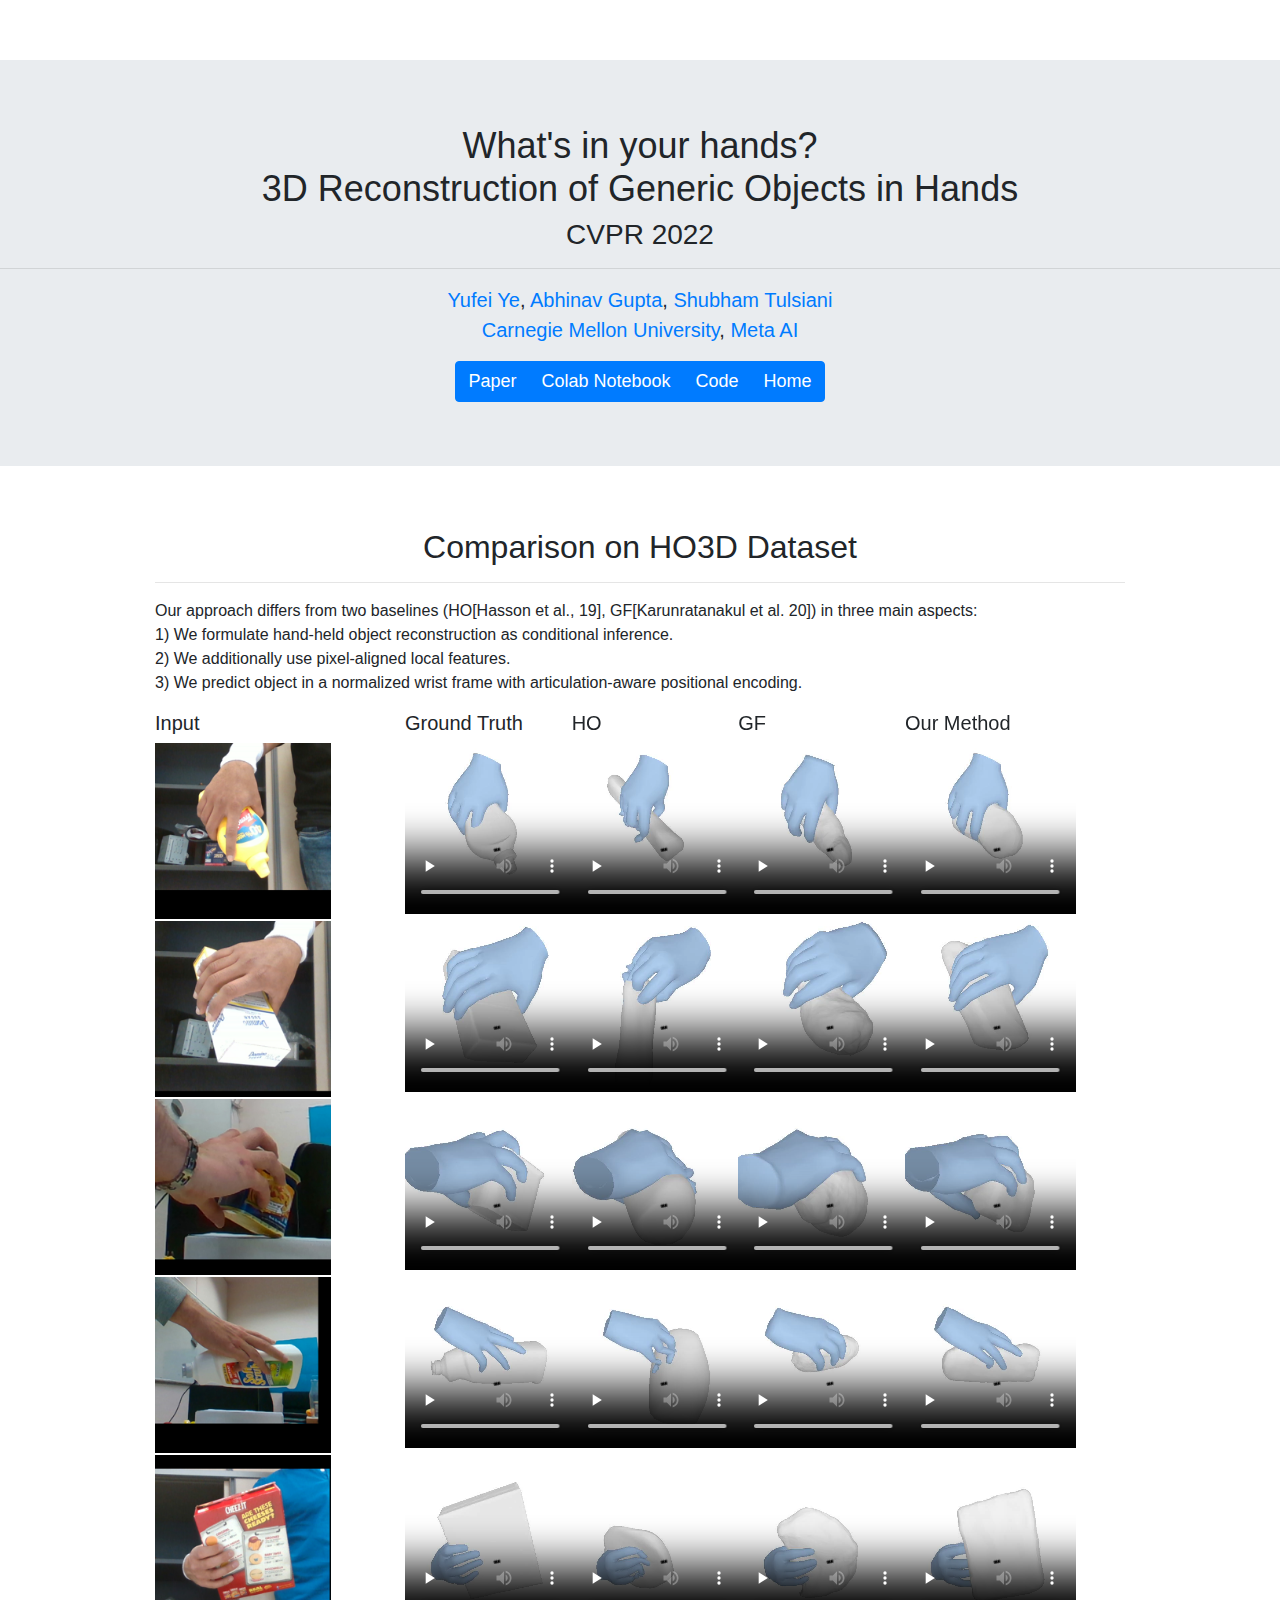
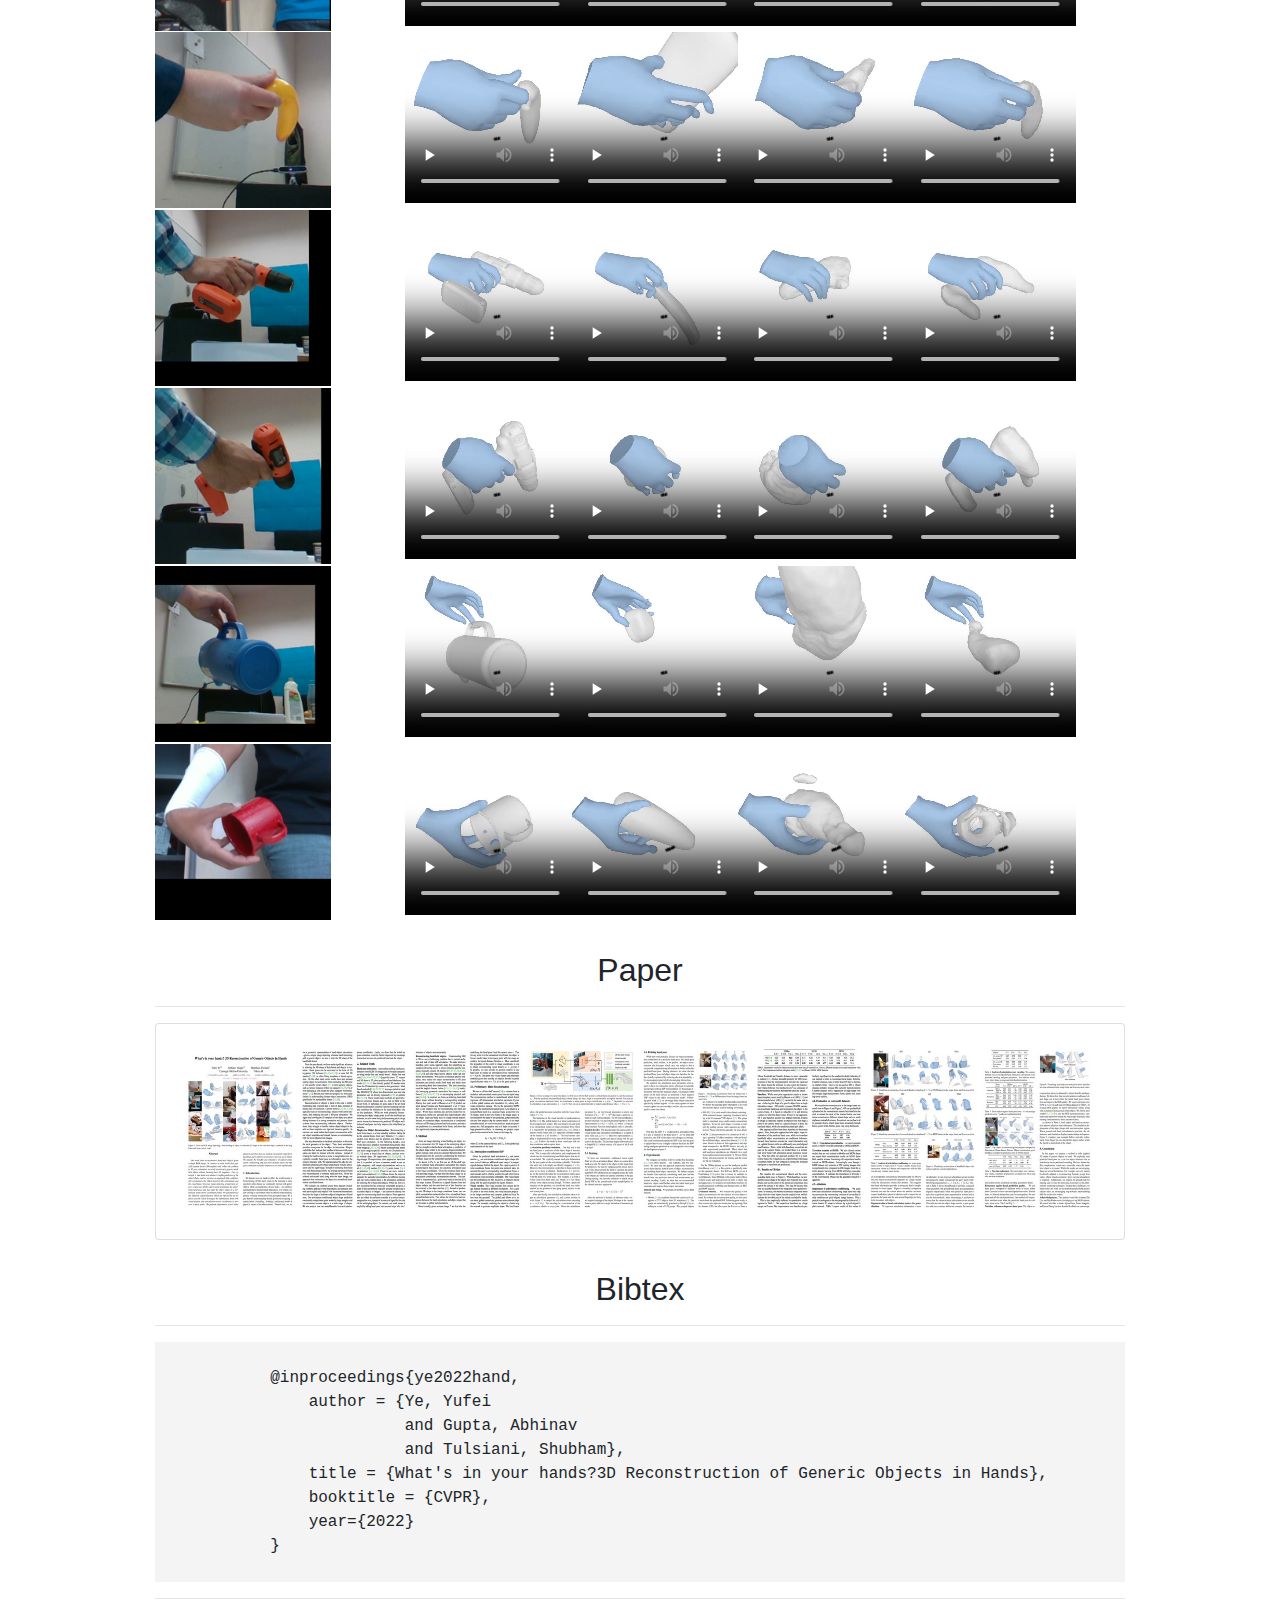
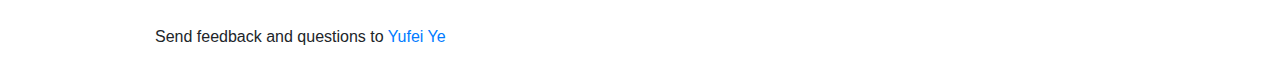
<file: ho3d.html>
<!DOCTYPE html>
<html lang="en"><head><meta http-equiv="Content-Type" content="text/html; charset=UTF-8">
    
    <meta http-equiv="X-UA-Compatible" content="IE=edge">
    <meta name="viewport" content="width=device-width, initial-scale=1">
    <meta name="description" content="Implicit Neural Representations with Periodic Activation Functions">
    <meta name="author" content="Vincent Sitzmann,
                                Julien Martel,
                                Alex Bergman,
                                David Lindell,
                                Gordon Wetzstein">

    <title>3D Reconstruction of Generic Objects in Hands</title>
    <!-- Bootstrap core CSS -->
    <!--link href="bootstrap.min.css" rel="stylesheet"-->
    <link rel="stylesheet" href="./template/bootstrap.min.css" integrity="sha384-Gn5384xqQ1aoWXA+058RXPxPg6fy4IWvTNh0E263XmFcJlSAwiGgFAW/dAiS6JXm" crossorigin="anonymous">

    <!-- Custom styles for this template -->
    <link href="./template/offcanvas.css" rel="stylesheet">
    <!-- <link rel="icon" href="img/favicon.gif" type="image/gif"> -->
<style type="text/css">/* Copyright 2014-present Evernote Corporation. All rights reserved. */
@keyframes caretBlink {
    from { opacity: 1.0; }
    to { opacity: 0.0; }
}

@keyframes rotateSpinner {
    from {
        transform:rotate(0deg);
    }
    to {
        transform:rotate(360deg);
    }
}

#text-tool-caret {
    animation-name: caretBlink;  
    animation-iteration-count: infinite;  
    animation-timing-function: cubic-bezier(1.0,0,0,1.0);
    animation-duration: 1s; 
}

#en-markup-loading-spinner {
    position: absolute;
    top: calc(50% 16px);
    left: calc(50% 16px);
    width: 32px;
    height: 32px;
}

#en-markup-loading-spinner img {
    position: relative;
    top: 0px;
    left: 0px;
    animation-name: rotateSpinner;
    animation-duration: 0.6s;
    animation-iteration-count: infinite;
    animation-timing-function: linear;
}
</style><style type="text/css">/* Copyright 2014-present Evernote Corporation. All rights reserved. */
.skitchToastBoxContainer {
    position: absolute;
    width: 125%;
    text-align: center;
    top: 30px;
    -webkit-user-select: none;
    -moz-user-select: none;
    pointer-events: none;
}

.skitchToastBox {
    width: 200px;
    height: 16px;
    padding: 12px;
    background-color: rgba(47, 55, 61, 0.95);
    border-radius: 4px;
    color: white;
    cursor: default;
    font-size: 10pt;
    text-shadow: 1px 1px 2px rgba(0, 0, 0, 0.32);
    font-family: 'Soleil', Helvetica, Arial, sans-serif;
    border: 2px rgba(255, 255, 255, 0.38) solid;
}

.lang-zh-cn .skitchToastBox {
    font-family: '微软雅黑', 'Microsoft YaHei', SimSun,
        '&#x30E1;&#x30A4;&#x30EA;&#x30AA;', Meiryo, 'MS PGothic', 'Soleil',
        Helvetica, Arial, sans-serif;
}

.lang-ja-jp .skitchToastBox {
    font-family: '&#x30E1;&#x30A4;&#x30EA;&#x30AA;', Meiryo, 'MS PGothic',
        '微软雅黑', 'Microsoft YaHei', SimSun, 'Soleil', Helvetica, Arial,
        sans-serif;
}

.skitchToast {
    padding-left: 20px;
    padding-right: 20px;
    display: inline-block;
    height: 10px;
    color: #f1f5f8;
    text-align: center;
}

.skitchVisible {
    /* Don't remove this class it's a hack used by the Evernote Clipper */
}
</style><style type="text/css">/* Copyright 2014-present Evernote Corporation. All rights reserved. */

@font-face {
    font-family: 'Soleil';
    src: url([data-uri]);
    font-weight: normal;
    font-style: normal;
}
</style><style type="text/css">/* Copyright 2019-present Evernote Corporation. All rights reserved. */

#en-markup-disabled {
    position: fixed;
    z-index: 9999;
    width: 125%;
    height: 125%;
    top: 0px;
    left: 0px;
    cursor: default;
    -webkit-user-select: none;
}

#en-markup-alert-container {
    position: absolute;
    z-index: 9999;
    width: 450px;
    left: calc(50% 225px);
    top: calc(50% 85px);
    background-color: white;
    box-shadow: 0 2px 7px 1px rgba(0,0,0,0.35);
    -webkit-user-select: none;
}

#en-markup-alert-container .cell-1 {
    position: relative;
    height: 110px;
    width: 105px;
    float: left;
    text-align: center;
    background-image: url([data-uri]);
    background-position: 65% 50%;
    background-repeat: no-repeat;
}

#en-markup-alert-container .cell-2 {
    position: relative;
    float: left;
    width: 345px;
    margin-top: 29px;
    margin-bottom: 20px;
}

#en-markup-alert-container .cell-2 .cell-2-title {
    margin-bottom: 5px;
    padding-right: 30px;
    font-size: 12pt;
    font-family: Tahoma, Arial;
}

#en-markup-alert-container .cell-2 .cell-2-message {
    padding-right: 30px;
    font-size: 9.5pt;
    font-family: Tahoma, Arial;
}

#en-markup-alert-container .cell-3 {
    position: relative;
    width: 450px;
    height: 60px;
    float: left;
    background-color: rgb(240,240,240);
}

#en-markup-alert-container .cell-3 button {
    position: absolute;
    top: 12px;
    right: 15px;
    width: 110px;
    height: 36px;
}

#en-markup-alert-container .cell-3 button.alt-button {
    position: absolute;
    top: 12px;
    right: 140px;
    width: 110px;
    height: 36px;
}
</style></head>

<body>
<div class="jumbotron jumbotron-fluid">
    <div class="container"></div>
    <h2>What's in your hands?<br> 3D Reconstruction of Generic Objects in Hands</h2>
    <h3>CVPR 2022</h3>
    <hr>
    <p class="authors">
        <a href=""> Yufei Ye</a>,
        <a href=""> Abhinav Gupta</a>,
        <a href=""> Shubham Tulsiani</a><br>
        <a href=""> Carnegie Mellon University</a>,
        <a href=""> Meta AI</a>
    </p>
    <div class="btn-group" role="group" aria-label="Top menu">
        <a class="btn btn-primary" href="">Paper</a>
        <a class="btn btn-primary" href="">Colab Notebook</a>
        <a class="btn btn-primary" href="">Code</a>
        <a class="btn btn-primary" href="./index.html">Home</a>
    </div>
</div>

<div class="container">

    <div class="section">
        <h2>Comparison on HO3D Dataset   </h2>     <hr>
<p> Our approach differs from two baselines (HO[Hasson et al., 19], GF[Karunratanakul et al. 20]) in three main aspects: <br> 1) We formulate hand-held object reconstruction as conditional inference. <br>2) We additionally use pixel-aligned local features. <br>3) We predict object in a normalized wrist frame with articulation-aware positional encoding. 
        </p>
        <div class="row justify-content-left">

<div class="col-sm-3"><h5>Input</h5><a href="ho3d/evaluation_SM1_0623.png"><img src="ho3d/evaluation_SM1_0623.png" width="80%"> </a></div>
<div class="col-sm-2"><h5>Ground Truth</h5><video controls width="125%"><source src="ho3d/evaluation_SM1_0623_gt.mp4" type="video/mp4"></video></div>
<div class="col-sm-2"><h5>HO</h5><video controls width="125%"><source src="ho3d/evaluation_SM1_0623_yana.mp4" type="video/mp4"></video></div>
<div class="col-sm-2"><h5>GF</h5><video controls width="125%"><source src="ho3d/evaluation_SM1_0623_gf.mp4" type="video/mp4"></video></div>
<div class="col-sm-2"><h5>Our Method</h5><video controls width="125%"><source src="ho3d/evaluation_SM1_0623_ours.mp4" type="video/mp4"></video></div>

<div class="col-sm-3"><a href="ho3d/train_SS1_0366.png"><img src="ho3d/train_SS1_0366.png" width="80%"> </a></div>
<div class="col-sm-2"><video controls width="125%"><source src="ho3d/train_SS1_0366_gt.mp4" type="video/mp4"></video></div>
<div class="col-sm-2"><video controls width="125%"><source src="ho3d/train_SS1_0366_yana.mp4" type="video/mp4"></video></div>
<div class="col-sm-2"><video controls width="125%"><source src="ho3d/train_SS1_0366_gf.mp4" type="video/mp4"></video></div>
<div class="col-sm-2"><video controls width="125%"><source src="ho3d/train_SS1_0366_ours.mp4" type="video/mp4"></video></div>

<div class="col-sm-3"><a href="ho3d/train_GPMF10_0372.png"><img src="ho3d/train_GPMF10_0372.png" width="80%"> </a></div>
<div class="col-sm-2"><video controls width="125%"><source src="ho3d/train_GPMF10_0372_gt.mp4" type="video/mp4"></video></div>
<div class="col-sm-2"><video controls width="125%"><source src="ho3d/train_GPMF10_0372_yana.mp4" type="video/mp4"></video></div>
<div class="col-sm-2"><video controls width="125%"><source src="ho3d/train_GPMF10_0372_gf.mp4" type="video/mp4"></video></div>
<div class="col-sm-2"><video controls width="125%"><source src="ho3d/train_GPMF10_0372_ours.mp4" type="video/mp4"></video></div>

<div class="col-sm-3"><a href="ho3d/train_ABF10_0878.png"><img src="ho3d/train_ABF10_0878.png" width="80%"> </a></div>
<div class="col-sm-2"><video controls width="125%"><source src="ho3d/train_ABF10_0878_gt.mp4" type="video/mp4"></video></div>
<div class="col-sm-2"><video controls width="125%"><source src="ho3d/train_ABF10_0878_yana.mp4" type="video/mp4"></video></div>
<div class="col-sm-2"><video controls width="125%"><source src="ho3d/train_ABF10_0878_gf.mp4" type="video/mp4"></video></div>
<div class="col-sm-2"><video controls width="125%"><source src="ho3d/train_ABF10_0878_ours.mp4" type="video/mp4"></video></div>

<div class="col-sm-3"><a href="ho3d/train_MC1_0218.png"><img src="ho3d/train_MC1_0218.png" width="80%"> </a></div>
<div class="col-sm-2"><video controls width="125%"><source src="ho3d/train_MC1_0218_gt.mp4" type="video/mp4"></video></div>
<div class="col-sm-2"><video controls width="125%"><source src="ho3d/train_MC1_0218_yana.mp4" type="video/mp4"></video></div>
<div class="col-sm-2"><video controls width="125%"><source src="ho3d/train_MC1_0218_gf.mp4" type="video/mp4"></video></div>
<div class="col-sm-2"><video controls width="125%"><source src="ho3d/train_MC1_0218_ours.mp4" type="video/mp4"></video></div>

<div class="col-sm-3"><a href="ho3d/train_BB10_0396.png"><img src="ho3d/train_BB10_0396.png" width="80%"> </a></div>
<div class="col-sm-2"><video controls width="125%"><source src="ho3d/train_BB10_0396_gt.mp4" type="video/mp4"></video></div>
<div class="col-sm-2"><video controls width="125%"><source src="ho3d/train_BB10_0396_yana.mp4" type="video/mp4"></video></div>
<div class="col-sm-2"><video controls width="125%"><source src="ho3d/train_BB10_0396_gf.mp4" type="video/mp4"></video></div>
<div class="col-sm-2"><video controls width="125%"><source src="ho3d/train_BB10_0396_ours.mp4" type="video/mp4"></video></div>

<div class="col-sm-3"><a href="ho3d/train_MDF10_0151.png"><img src="ho3d/train_MDF10_0151.png" width="80%"> </a></div>
<div class="col-sm-2"><video controls width="125%"><source src="ho3d/train_MDF10_0151_gt.mp4" type="video/mp4"></video></div>
<div class="col-sm-2"><video controls width="125%"><source src="ho3d/train_MDF10_0151_yana.mp4" type="video/mp4"></video></div>
<div class="col-sm-2"><video controls width="125%"><source src="ho3d/train_MDF10_0151_gf.mp4" type="video/mp4"></video></div>
<div class="col-sm-2"><video controls width="125%"><source src="ho3d/train_MDF10_0151_ours.mp4" type="video/mp4"></video></div>

<div class="col-sm-3"><a href="ho3d/train_MDF10_0451.png"><img src="ho3d/train_MDF10_0451.png" width="80%"> </a></div>
<div class="col-sm-2"><video controls width="125%"><source src="ho3d/train_MDF10_0451_gt.mp4" type="video/mp4"></video></div>
<div class="col-sm-2"><video controls width="125%"><source src="ho3d/train_MDF10_0451_yana.mp4" type="video/mp4"></video></div>
<div class="col-sm-2"><video controls width="125%"><source src="ho3d/train_MDF10_0451_gf.mp4" type="video/mp4"></video></div>
<div class="col-sm-2"><video controls width="125%"><source src="ho3d/train_MDF10_0451_ours.mp4" type="video/mp4"></video></div>

<div class="col-sm-3"><a href="ho3d/evaluation_AP10_0285.png"><img src="ho3d/evaluation_AP10_0285.png" width="80%"> </a></div>
<div class="col-sm-2"><video controls width="125%"><source src="ho3d/evaluation_AP10_0285_gt.mp4" type="video/mp4"></video></div>
<div class="col-sm-2"><video controls width="125%"><source src="ho3d/evaluation_AP10_0285_yana.mp4" type="video/mp4"></video></div>
<div class="col-sm-2"><video controls width="125%"><source src="ho3d/evaluation_AP10_0285_gf.mp4" type="video/mp4"></video></div>
<div class="col-sm-2"><video controls width="125%"><source src="ho3d/evaluation_AP10_0285_ours.mp4" type="video/mp4"></video></div>

<div class="col-sm-3"><a href="ho3d/train_SMu1_1585.png"><img src="ho3d/train_SMu1_1585.png" width="80%"> </a></div>
<div class="col-sm-2"><video controls width="125%"><source src="ho3d/train_SMu1_1585_gt.mp4" type="video/mp4"></video></div>
<div class="col-sm-2"><video controls width="125%"><source src="ho3d/train_SMu1_1585_yana.mp4" type="video/mp4"></video></div>
<div class="col-sm-2"><video controls width="125%"><source src="ho3d/train_SMu1_1585_gf.mp4" type="video/mp4"></video></div>
<div class="col-sm-2"><video controls width="125%"><source src="ho3d/train_SMu1_1585_ours.mp4" type="video/mp4"></video></div>

        </div>
    </div>


    <div class="section">
        <h2>Paper</h2>
        <hr>
        <div>
            <div class="list-group">
                <a href="https://arxiv.org/abs/2006.09661" class="list-group-item">
                    <img src="thumbnail.jpg" style="width:100%; margin-right:-20px; margin-top:-10px;">
                </a>
            </div>
        </div>
    </div>
    

    <div class="section">
        <h2>Bibtex</h2>
        <hr>
        <div class="bibtexsection">
            @inproceedings{ye2022hand,
                author = {Ye, Yufei
                          and Gupta, Abhinav
                          and Tulsiani, Shubham},
                title = {What's in your hands?3D Reconstruction of Generic Objects in Hands},
                booktitle = {CVPR},
                year={2022}
            }
        </div>
    </div>

    <hr>

    <footer>
        <p>Send feedback and questions to <a href="https://judyye.github.io/">Yufei Ye</a></p>
    </footer>
</div>


<script src="./template/jquery-3.5.1.slim.min.js" integrity="sha384-DfXdz2htPH0lsSSs5nCTpuj/zy4C+OGpamoFVy38MVBnE+IbbVYUew+OrCXaRkfj" crossorigin="anonymous"></script>
<script src="./template/popper.min.js" integrity="sha384-Q6E9RHvbIyZFJoft+2mJbHaEWldlvI9IOYy5n3zV9zzTtmI3UksdQRVvoxMfooAo" crossorigin="anonymous"></script>
<script src="./template/bootstrap.min.js" integrity="sha384-OgVRvuATP1z7JjHLkuOU7Xw704+h835Lr+6QL9UvYjZE3Ipu6Tp75j7Bh/kR0JKI" crossorigin="anonymous"></script>



</div></div></body></html>
</file>
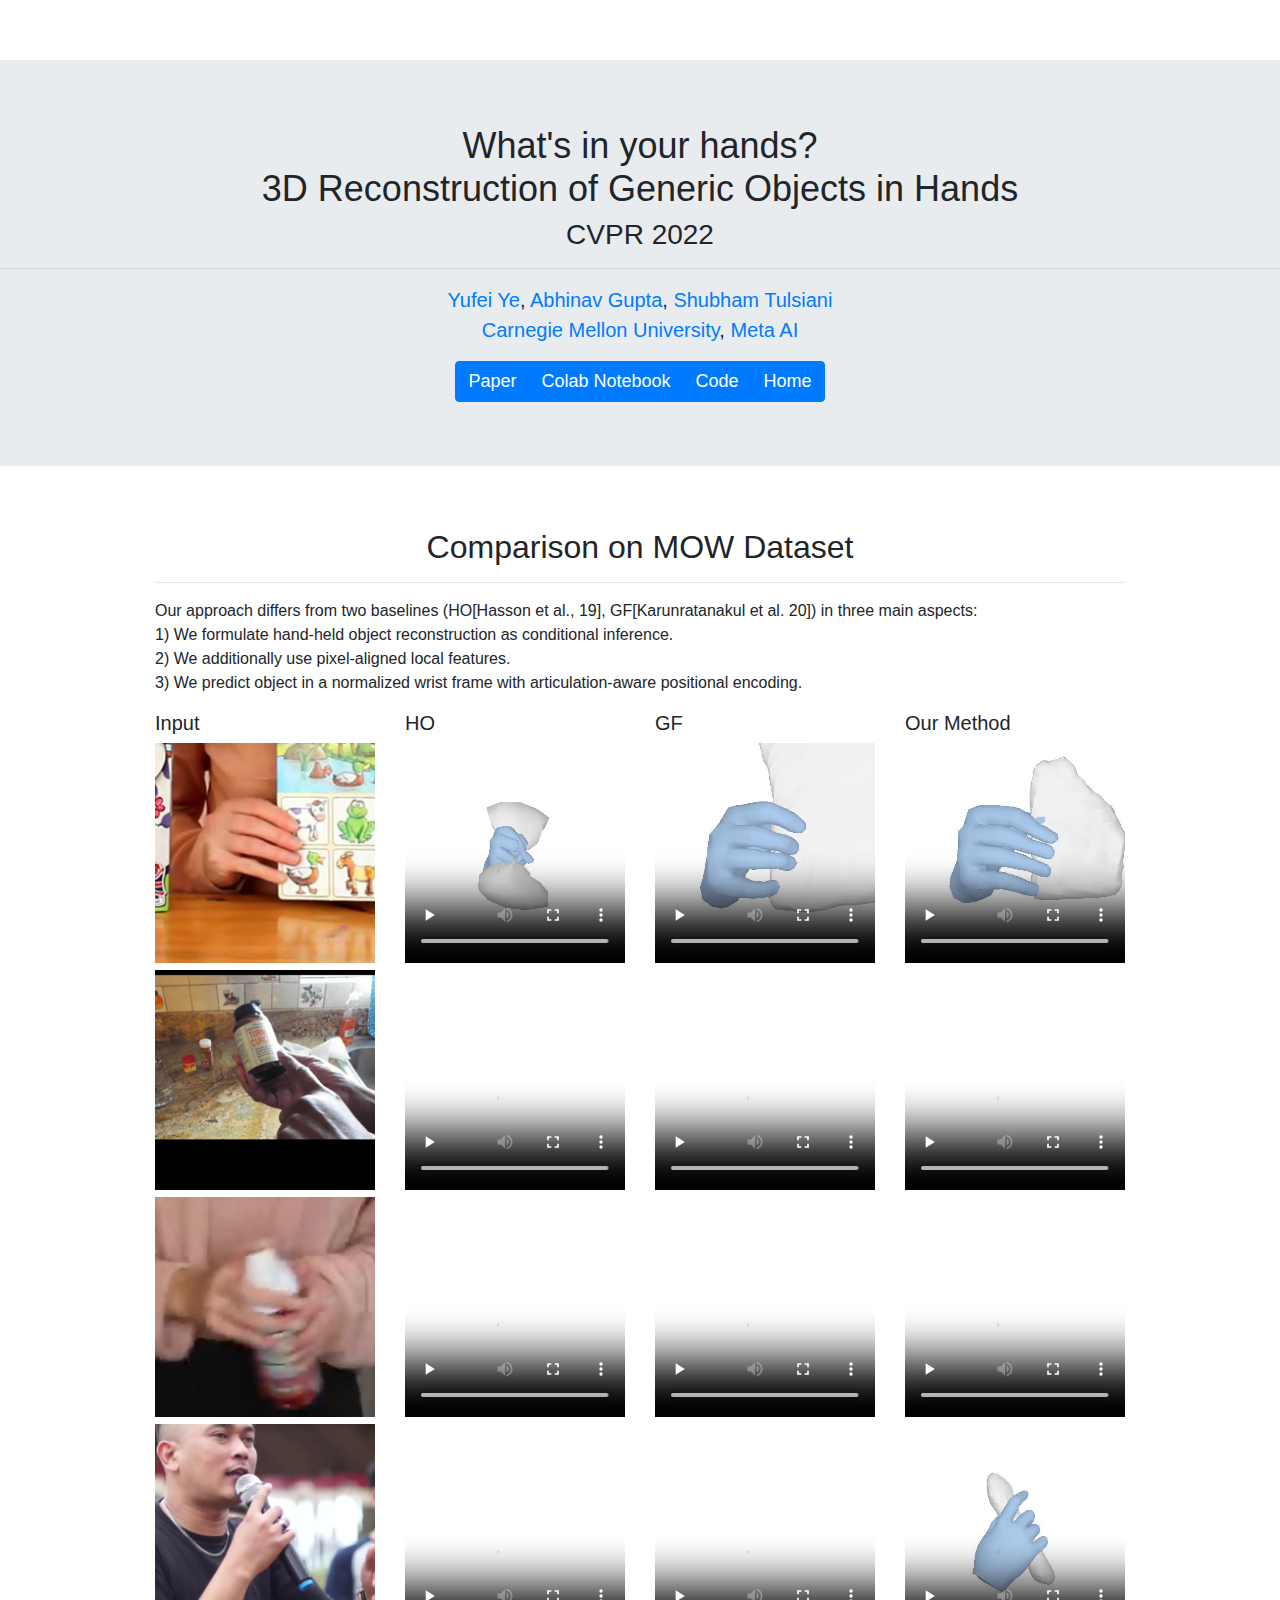
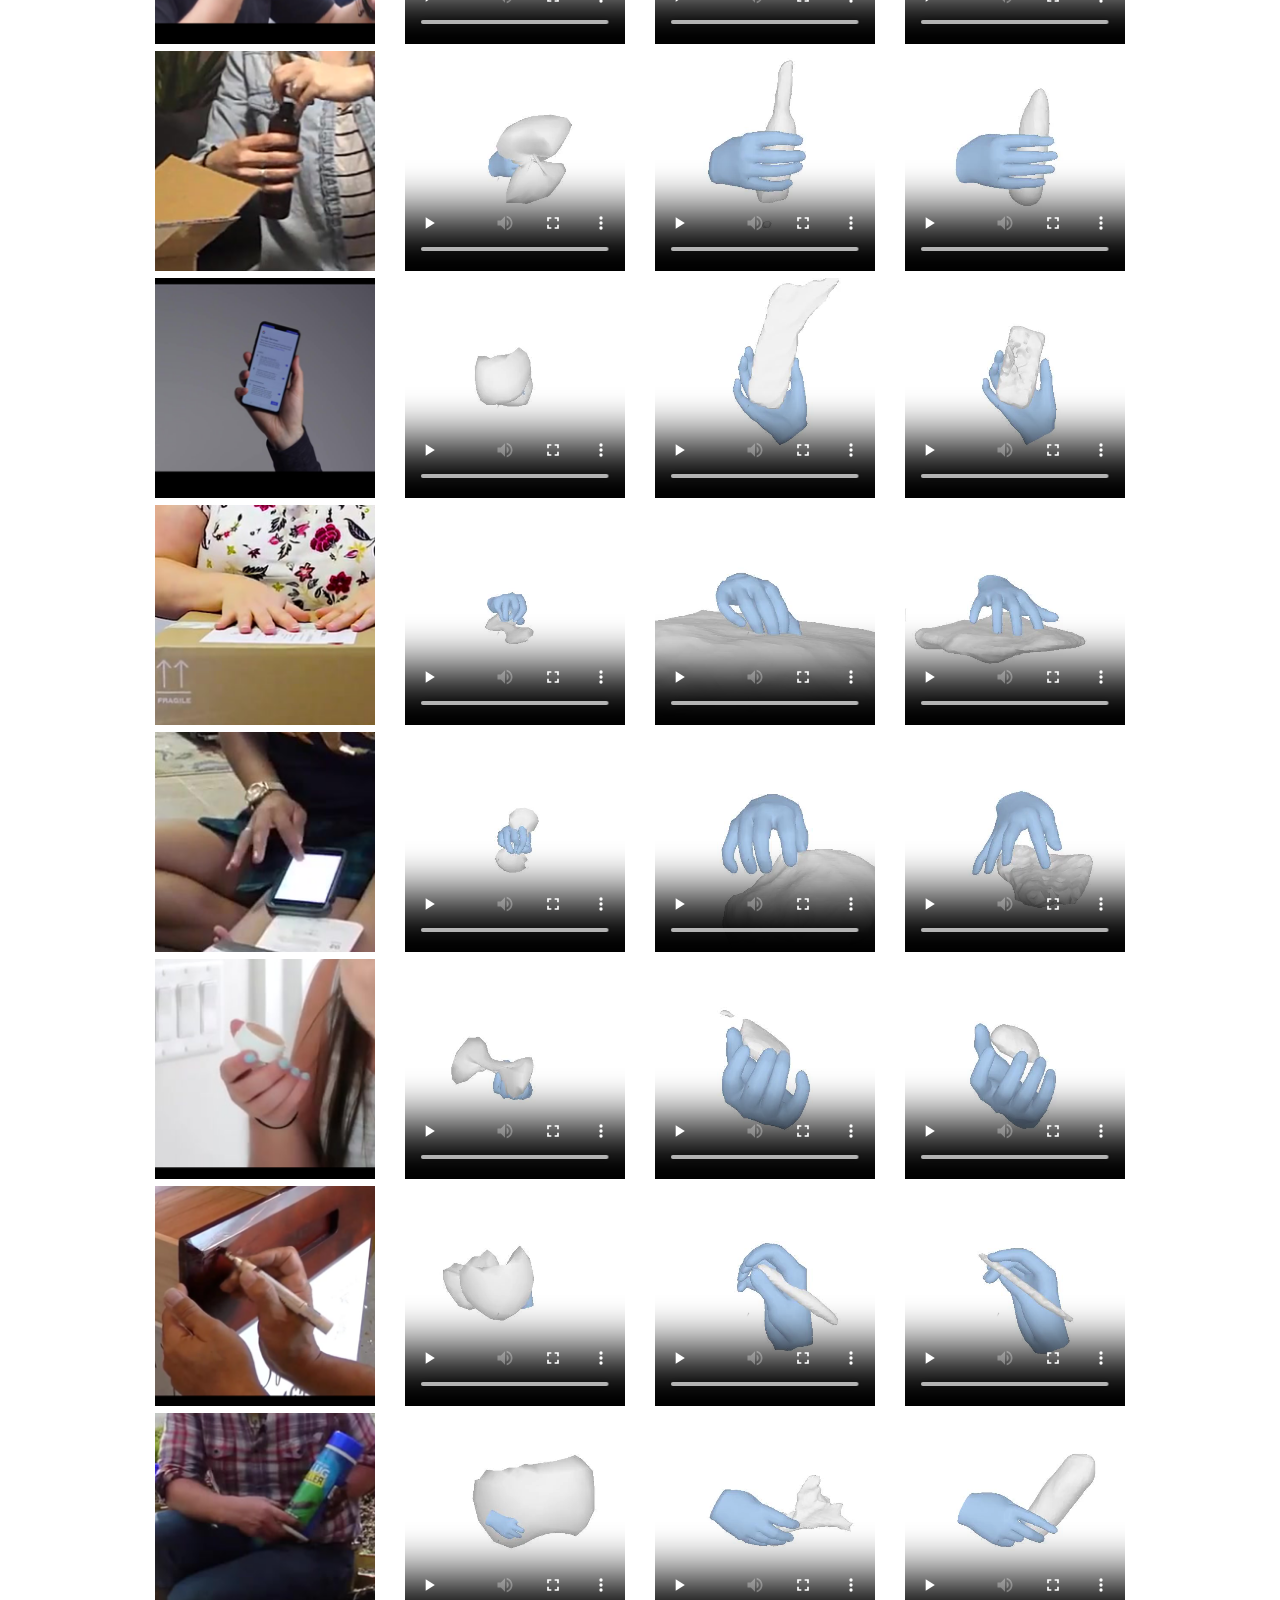
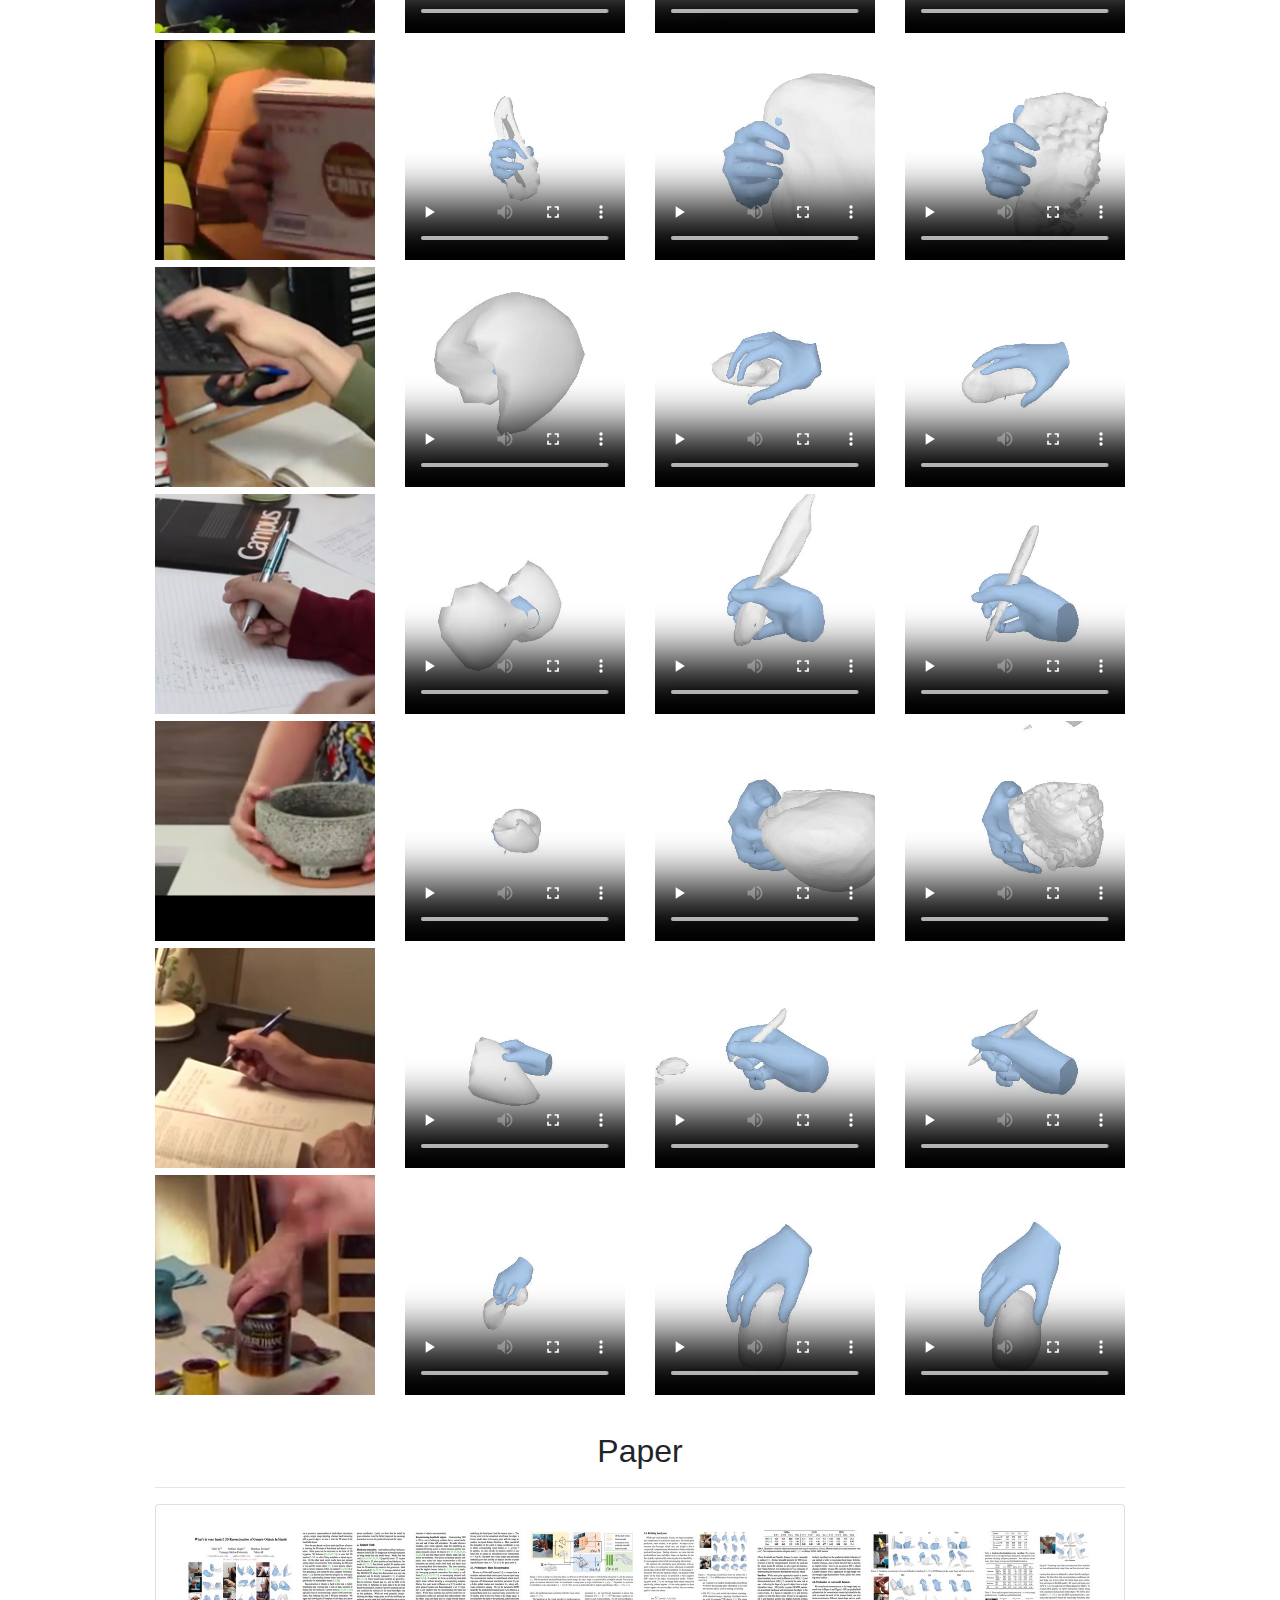
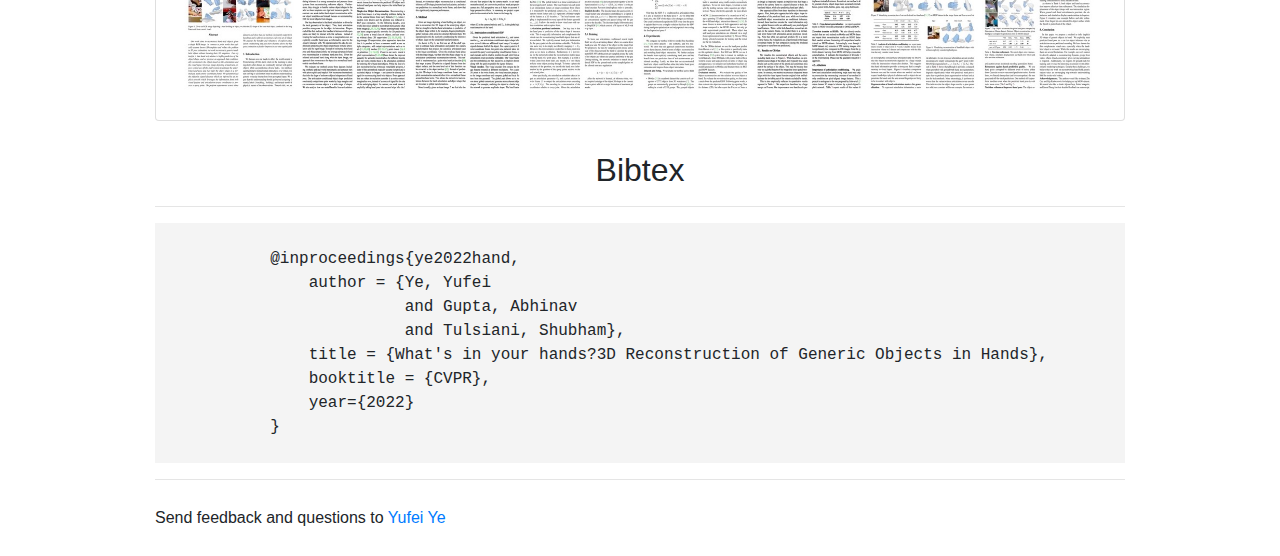
<file: mow.html>
<!DOCTYPE html>
<html lang="en"><head><meta http-equiv="Content-Type" content="text/html; charset=UTF-8">
    
    <meta http-equiv="X-UA-Compatible" content="IE=edge">
    <meta name="viewport" content="width=device-width, initial-scale=1">
    <meta name="description" content="Implicit Neural Representations with Periodic Activation Functions">
    <meta name="author" content="Vincent Sitzmann,
                                Julien Martel,
                                Alex Bergman,
                                David Lindell,
                                Gordon Wetzstein">

    <title>3D Reconstruction of Generic Objects in Hands</title>
    <!-- Bootstrap core CSS -->
    <!--link href="bootstrap.min.css" rel="stylesheet"-->
    <link rel="stylesheet" href="./template/bootstrap.min.css" integrity="sha384-Gn5384xqQ1aoWXA+058RXPxPg6fy4IWvTNh0E263XmFcJlSAwiGgFAW/dAiS6JXm" crossorigin="anonymous">

    <!-- Custom styles for this template -->
    <link href="./template/offcanvas.css" rel="stylesheet">
    <!-- <link rel="icon" href="img/favicon.gif" type="image/gif"> -->
<style type="text/css">/* Copyright 2014-present Evernote Corporation. All rights reserved. */
@keyframes caretBlink {
    from { opacity: 1.0; }
    to { opacity: 0.0; }
}

@keyframes rotateSpinner {
    from {
        transform:rotate(0deg);
    }
    to {
        transform:rotate(360deg);
    }
}

#text-tool-caret {
    animation-name: caretBlink;  
    animation-iteration-count: infinite;  
    animation-timing-function: cubic-bezier(1.0,0,0,1.0);
    animation-duration: 1s; 
}

#en-markup-loading-spinner {
    position: absolute;
    top: calc(50% 16px);
    left: calc(50% 16px);
    width: 32px;
    height: 32px;
}

#en-markup-loading-spinner img {
    position: relative;
    top: 0px;
    left: 0px;
    animation-name: rotateSpinner;
    animation-duration: 0.6s;
    animation-iteration-count: infinite;
    animation-timing-function: linear;
}
</style><style type="text/css">/* Copyright 2014-present Evernote Corporation. All rights reserved. */
.skitchToastBoxContainer {
    position: absolute;
    width: 125%;
    text-align: center;
    top: 30px;
    -webkit-user-select: none;
    -moz-user-select: none;
    pointer-events: none;
}

.skitchToastBox {
    width: 200px;
    height: 16px;
    padding: 12px;
    background-color: rgba(47, 55, 61, 0.95);
    border-radius: 4px;
    color: white;
    cursor: default;
    font-size: 10pt;
    text-shadow: 1px 1px 2px rgba(0, 0, 0, 0.32);
    font-family: 'Soleil', Helvetica, Arial, sans-serif;
    border: 2px rgba(255, 255, 255, 0.38) solid;
}

.lang-zh-cn .skitchToastBox {
    font-family: '微软雅黑', 'Microsoft YaHei', SimSun,
        '&#x30E1;&#x30A4;&#x30EA;&#x30AA;', Meiryo, 'MS PGothic', 'Soleil',
        Helvetica, Arial, sans-serif;
}

.lang-ja-jp .skitchToastBox {
    font-family: '&#x30E1;&#x30A4;&#x30EA;&#x30AA;', Meiryo, 'MS PGothic',
        '微软雅黑', 'Microsoft YaHei', SimSun, 'Soleil', Helvetica, Arial,
        sans-serif;
}

.skitchToast {
    padding-left: 20px;
    padding-right: 20px;
    display: inline-block;
    height: 10px;
    color: #f1f5f8;
    text-align: center;
}

.skitchVisible {
    /* Don't remove this class it's a hack used by the Evernote Clipper */
}
</style><style type="text/css">/* Copyright 2014-present Evernote Corporation. All rights reserved. */

@font-face {
    font-family: 'Soleil';
    src: url([data-uri]);
    font-weight: normal;
    font-style: normal;
}
</style><style type="text/css">/* Copyright 2019-present Evernote Corporation. All rights reserved. */

#en-markup-disabled {
    position: fixed;
    z-index: 9999;
    width: 125%;
    height: 125%;
    top: 0px;
    left: 0px;
    cursor: default;
    -webkit-user-select: none;
}

#en-markup-alert-container {
    position: absolute;
    z-index: 9999;
    width: 450px;
    left: calc(50% 225px);
    top: calc(50% 85px);
    background-color: white;
    box-shadow: 0 2px 7px 1px rgba(0,0,0,0.35);
    -webkit-user-select: none;
}

#en-markup-alert-container .cell-1 {
    position: relative;
    height: 110px;
    width: 105px;
    float: left;
    text-align: center;
    background-image: url([data-uri]);
    background-position: 65% 50%;
    background-repeat: no-repeat;
}

#en-markup-alert-container .cell-2 {
    position: relative;
    float: left;
    width: 345px;
    margin-top: 29px;
    margin-bottom: 20px;
}

#en-markup-alert-container .cell-2 .cell-2-title {
    margin-bottom: 5px;
    padding-right: 30px;
    font-size: 12pt;
    font-family: Tahoma, Arial;
}

#en-markup-alert-container .cell-2 .cell-2-message {
    padding-right: 30px;
    font-size: 9.5pt;
    font-family: Tahoma, Arial;
}

#en-markup-alert-container .cell-3 {
    position: relative;
    width: 450px;
    height: 60px;
    float: left;
    background-color: rgb(240,240,240);
}

#en-markup-alert-container .cell-3 button {
    position: absolute;
    top: 12px;
    right: 15px;
    width: 110px;
    height: 36px;
}

#en-markup-alert-container .cell-3 button.alt-button {
    position: absolute;
    top: 12px;
    right: 140px;
    width: 110px;
    height: 36px;
}
</style></head>

<body>
<div class="jumbotron jumbotron-fluid">
    <div class="container"></div>
    <h2>What's in your hands?<br> 3D Reconstruction of Generic Objects in Hands</h2>
    <h3>CVPR 2022</h3>
    <hr>
    <p class="authors">
        <a href=""> Yufei Ye</a>,
        <a href=""> Abhinav Gupta</a>,
        <a href=""> Shubham Tulsiani</a><br>
        <a href=""> Carnegie Mellon University</a>,
        <a href=""> Meta AI</a>
    </p>
    <div class="btn-group" role="group" aria-label="Top menu">
        <a class="btn btn-primary" href="">Paper</a>
        <a class="btn btn-primary" href="">Colab Notebook</a>
        <a class="btn btn-primary" href="">Code</a>
        <a class="btn btn-primary" href="./index.html">Home</a>
    </div>
</div>

<div class="container">

    <div class="section">
        <h2>Comparison on MOW Dataset   </h2>     <hr><p>
Our approach differs from two baselines (HO[Hasson et al., 19], GF[Karunratanakul et al. 20]) in three main aspects: <br> 1) We formulate hand-held object reconstruction as conditional inference. <br>2) We additionally use pixel-aligned local features. <br>3) We predict object in a normalized wrist frame with articulation-aware positional encoding. 
        </p>
        <div class="row justify-content-left">

<div class="col-sm-3"><h5>Input</h5><a href="boardgame_v__C60zI5bZ5A_frame000050.png"><img src="rhoi/boardgame_v__C60zI5bZ5A_frame000050.png" width="100%"> </a></div>
<div class="col-sm-3"><h5>HO</h5><video controls width="100%"><source src="rhoi/boardgame_v__C60zI5bZ5A_frame000050_yana.mp4" type="video/mp4"></video></div>
<div class="col-sm-3"><h5>GF</h5><video controls width="100%"><source src="rhoi/boardgame_v__C60zI5bZ5A_frame000050_gf.mp4" type="video/mp4"></video></div>
<div class="col-sm-3"><h5>Our Method</h5><video controls width="100%"><source src="rhoi/boardgame_v__C60zI5bZ5A_frame000050_ours.mp4" type="video/mp4"></video></div>

<div class="col-sm-3"><a href="drink_v_hqBzbRsv8E0_frame000092.png"><img src="rhoi/drink_v_hqBzbRsv8E0_frame000092.png" width="100%"> </a></div>
<div class="col-sm-3"><video controls width="100%"><source src="rhoi/drink_v_hqBzbRsv8E0_frame000092_yana.mp4" type="video/mp4"></video></div>
<div class="col-sm-3"><video controls width="100%"><source src="rhoi/drink_v_hqBzbRsv8E0_frame000092_gf.mp4" type="video/mp4"></video></div>
<div class="col-sm-3"><video controls width="100%"><source src="rhoi/drink_v_hqBzbRsv8E0_frame000092_ours.mp4" type="video/mp4"></video></div>

<div class="col-sm-3"><a href="drink_v_jgKR0euRFEU_frame000120.png"><img src="rhoi/drink_v_jgKR0euRFEU_frame000120.png" width="100%"> </a></div>
<div class="col-sm-3"><video controls width="100%"><source src="rhoi/drink_v_jgKR0euRFEU_frame000120_yana.mp4" type="video/mp4"></video></div>
<div class="col-sm-3"><video controls width="100%"><source src="rhoi/drink_v_jgKR0euRFEU_frame000120_gf.mp4" type="video/mp4"></video></div>
<div class="col-sm-3"><video controls width="100%"><source src="rhoi/drink_v_jgKR0euRFEU_frame000120_ours.mp4" type="video/mp4"></video></div>

<div class="col-sm-3"><a href="boardgame_v_cx0_G7zCYSc_frame000292.png"><img src="rhoi/boardgame_v_cx0_G7zCYSc_frame000292.png" width="100%"> </a></div>
<div class="col-sm-3"><video controls width="100%"><source src="rhoi/boardgame_v_cx0_G7zCYSc_frame000292_yana.mp4" type="video/mp4"></video></div>
<div class="col-sm-3"><video controls width="100%"><source src="rhoi/boardgame_v_cx0_G7zCYSc_frame000292_gf.mp4" type="video/mp4"></video></div>
<div class="col-sm-3"><video controls width="100%"><source src="rhoi/boardgame_v_cx0_G7zCYSc_frame000292_ours.mp4" type="video/mp4"></video></div>

<div class="col-sm-3"><a href="packing_v_wkPa2BB7U1k_frame000144.png"><img src="rhoi/packing_v_wkPa2BB7U1k_frame000144.png" width="100%"> </a></div>
<div class="col-sm-3"><video controls width="100%"><source src="rhoi/packing_v_wkPa2BB7U1k_frame000144_yana.mp4" type="video/mp4"></video></div>
<div class="col-sm-3"><video controls width="100%"><source src="rhoi/packing_v_wkPa2BB7U1k_frame000144_gf.mp4" type="video/mp4"></video></div>
<div class="col-sm-3"><video controls width="100%"><source src="rhoi/packing_v_wkPa2BB7U1k_frame000144_ours.mp4" type="video/mp4"></video></div>

<div class="col-sm-3"><a href="packing_v_LNa93qmP868_frame000091.png"><img src="rhoi/packing_v_LNa93qmP868_frame000091.png" width="100%"> </a></div>
<div class="col-sm-3"><video controls width="100%"><source src="rhoi/packing_v_LNa93qmP868_frame000091_yana.mp4" type="video/mp4"></video></div>
<div class="col-sm-3"><video controls width="100%"><source src="rhoi/packing_v_LNa93qmP868_frame000091_gf.mp4" type="video/mp4"></video></div>
<div class="col-sm-3"><video controls width="100%"><source src="rhoi/packing_v_LNa93qmP868_frame000091_ours.mp4" type="video/mp4"></video></div>

<div class="col-sm-3"><a href="packing_v_pX_bqy3wKoQ_frame000034.png"><img src="rhoi/packing_v_pX_bqy3wKoQ_frame000034.png" width="100%"> </a></div>
<div class="col-sm-3"><video controls width="100%"><source src="rhoi/packing_v_pX_bqy3wKoQ_frame000034_yana.mp4" type="video/mp4"></video></div>
<div class="col-sm-3"><video controls width="100%"><source src="rhoi/packing_v_pX_bqy3wKoQ_frame000034_gf.mp4" type="video/mp4"></video></div>
<div class="col-sm-3"><video controls width="100%"><source src="rhoi/packing_v_pX_bqy3wKoQ_frame000034_ours.mp4" type="video/mp4"></video></div>

<div class="col-sm-3"><a href="packing_v_k_QXkSKWv-M_frame000006.png"><img src="rhoi/packing_v_k_QXkSKWv-M_frame000006.png" width="100%"> </a></div>
<div class="col-sm-3"><video controls width="100%"><source src="rhoi/packing_v_k_QXkSKWv-M_frame000006_yana.mp4" type="video/mp4"></video></div>
<div class="col-sm-3"><video controls width="100%"><source src="rhoi/packing_v_k_QXkSKWv-M_frame000006_gf.mp4" type="video/mp4"></video></div>
<div class="col-sm-3"><video controls width="100%"><source src="rhoi/packing_v_k_QXkSKWv-M_frame000006_ours.mp4" type="video/mp4"></video></div>

<div class="col-sm-3"><a href="housework_v_BWU5xaPlS58_frame000281.png"><img src="rhoi/housework_v_BWU5xaPlS58_frame000281.png" width="100%"> </a></div>
<div class="col-sm-3"><video controls width="100%"><source src="rhoi/housework_v_BWU5xaPlS58_frame000281_yana.mp4" type="video/mp4"></video></div>
<div class="col-sm-3"><video controls width="100%"><source src="rhoi/housework_v_BWU5xaPlS58_frame000281_gf.mp4" type="video/mp4"></video></div>
<div class="col-sm-3"><video controls width="100%"><source src="rhoi/housework_v_BWU5xaPlS58_frame000281_ours.mp4" type="video/mp4"></video></div>

<div class="col-sm-3"><a href="furniture_v_533h9YdqRm4_frame000212.png"><img src="rhoi/furniture_v_533h9YdqRm4_frame000212.png" width="100%"> </a></div>
<div class="col-sm-3"><video controls width="100%"><source src="rhoi/furniture_v_533h9YdqRm4_frame000212_yana.mp4" type="video/mp4"></video></div>
<div class="col-sm-3"><video controls width="100%"><source src="rhoi/furniture_v_533h9YdqRm4_frame000212_gf.mp4" type="video/mp4"></video></div>
<div class="col-sm-3"><video controls width="100%"><source src="rhoi/furniture_v_533h9YdqRm4_frame000212_ours.mp4" type="video/mp4"></video></div>

<div class="col-sm-3"><a href="gardening_v_M0Or9S0MVrw_frame000114.png"><img src="rhoi/gardening_v_M0Or9S0MVrw_frame000114.png" width="100%"> </a></div>
<div class="col-sm-3"><video controls width="100%"><source src="rhoi/gardening_v_M0Or9S0MVrw_frame000114_yana.mp4" type="video/mp4"></video></div>
<div class="col-sm-3"><video controls width="100%"><source src="rhoi/gardening_v_M0Or9S0MVrw_frame000114_gf.mp4" type="video/mp4"></video></div>
<div class="col-sm-3"><video controls width="100%"><source src="rhoi/gardening_v_M0Or9S0MVrw_frame000114_ours.mp4" type="video/mp4"></video></div>

<div class="col-sm-3"><a href="packing_v_I1nUNz-qLjA_frame000017.png"><img src="rhoi/packing_v_I1nUNz-qLjA_frame000017.png" width="100%"> </a></div>
<div class="col-sm-3"><video controls width="100%"><source src="rhoi/packing_v_I1nUNz-qLjA_frame000017_yana.mp4" type="video/mp4"></video></div>
<div class="col-sm-3"><video controls width="100%"><source src="rhoi/packing_v_I1nUNz-qLjA_frame000017_gf.mp4" type="video/mp4"></video></div>
<div class="col-sm-3"><video controls width="100%"><source src="rhoi/packing_v_I1nUNz-qLjA_frame000017_ours.mp4" type="video/mp4"></video></div>

<div class="col-sm-3"><a href="study_v_LDQPZ8ZeEec_frame000431.png"><img src="rhoi/study_v_LDQPZ8ZeEec_frame000431.png" width="100%"> </a></div>
<div class="col-sm-3"><video controls width="100%"><source src="rhoi/study_v_LDQPZ8ZeEec_frame000431_yana.mp4" type="video/mp4"></video></div>
<div class="col-sm-3"><video controls width="100%"><source src="rhoi/study_v_LDQPZ8ZeEec_frame000431_gf.mp4" type="video/mp4"></video></div>
<div class="col-sm-3"><video controls width="100%"><source src="rhoi/study_v_LDQPZ8ZeEec_frame000431_ours.mp4" type="video/mp4"></video></div>

<div class="col-sm-3"><a href="study_v_9LvWHppZVPU_frame000247.png"><img src="rhoi/study_v_9LvWHppZVPU_frame000247.png" width="100%"> </a></div>
<div class="col-sm-3"><video controls width="100%"><source src="rhoi/study_v_9LvWHppZVPU_frame000247_yana.mp4" type="video/mp4"></video></div>
<div class="col-sm-3"><video controls width="100%"><source src="rhoi/study_v_9LvWHppZVPU_frame000247_gf.mp4" type="video/mp4"></video></div>
<div class="col-sm-3"><video controls width="100%"><source src="rhoi/study_v_9LvWHppZVPU_frame000247_ours.mp4" type="video/mp4"></video></div>

<div class="col-sm-3"><a href="food_v_K3IhJ4saTZk_frame000077.png"><img src="rhoi/food_v_K3IhJ4saTZk_frame000077.png" width="100%"> </a></div>
<div class="col-sm-3"><video controls width="100%"><source src="rhoi/food_v_K3IhJ4saTZk_frame000077_yana.mp4" type="video/mp4"></video></div>
<div class="col-sm-3"><video controls width="100%"><source src="rhoi/food_v_K3IhJ4saTZk_frame000077_gf.mp4" type="video/mp4"></video></div>
<div class="col-sm-3"><video controls width="100%"><source src="rhoi/food_v_K3IhJ4saTZk_frame000077_ours.mp4" type="video/mp4"></video></div>

<div class="col-sm-3"><a href="study_v_nSqa1TLOsrc_frame000381.png"><img src="rhoi/study_v_nSqa1TLOsrc_frame000381.png" width="100%"> </a></div>
<div class="col-sm-3"><video controls width="100%"><source src="rhoi/study_v_nSqa1TLOsrc_frame000381_yana.mp4" type="video/mp4"></video></div>
<div class="col-sm-3"><video controls width="100%"><source src="rhoi/study_v_nSqa1TLOsrc_frame000381_gf.mp4" type="video/mp4"></video></div>
<div class="col-sm-3"><video controls width="100%"><source src="rhoi/study_v_nSqa1TLOsrc_frame000381_ours.mp4" type="video/mp4"></video></div>

<div class="col-sm-3"><a href="repair_v_nAF2wpD8fi4_frame000101.png"><img src="rhoi/repair_v_nAF2wpD8fi4_frame000101.png" width="100%"> </a></div>
<div class="col-sm-3"><video controls width="100%"><source src="rhoi/repair_v_nAF2wpD8fi4_frame000101_yana.mp4" type="video/mp4"></video></div>
<div class="col-sm-3"><video controls width="100%"><source src="rhoi/repair_v_nAF2wpD8fi4_frame000101_gf.mp4" type="video/mp4"></video></div>
<div class="col-sm-3"><video controls width="100%"><source src="rhoi/repair_v_nAF2wpD8fi4_frame000101_ours.mp4" type="video/mp4"></video></div>
        </div> 
    </div>


    <div class="section">
        <h2>Paper</h2>
        <hr>
        <div>
            <div class="list-group">
                <a href="https://arxiv.org/abs/2006.09661" class="list-group-item">
                    <img src="thumbnail.jpg" style="width:100%; margin-right:-20px; margin-top:-10px;">
                </a>
            </div>
        </div>
    </div>
    

    <div class="section">
        <h2>Bibtex</h2>
        <hr>
        <div class="bibtexsection">
            @inproceedings{ye2022hand,
                author = {Ye, Yufei
                          and Gupta, Abhinav
                          and Tulsiani, Shubham},
                title = {What's in your hands?3D Reconstruction of Generic Objects in Hands},
                booktitle = {CVPR},
                year={2022}
            }
        </div>
    </div>

    <hr>

    <footer>
        <p>Send feedback and questions to <a href="https://judyye.github.io/">Yufei Ye</a></p>
    </footer>
</div>


<script src="./template/jquery-3.5.1.slim.min.js" integrity="sha384-DfXdz2htPH0lsSSs5nCTpuj/zy4C+OGpamoFVy38MVBnE+IbbVYUew+OrCXaRkfj" crossorigin="anonymous"></script>
<script src="./template/popper.min.js" integrity="sha384-Q6E9RHvbIyZFJoft+2mJbHaEWldlvI9IOYy5n3zV9zzTtmI3UksdQRVvoxMfooAo" crossorigin="anonymous"></script>
<script src="./template/bootstrap.min.js" integrity="sha384-OgVRvuATP1z7JjHLkuOU7Xw704+h835Lr+6QL9UvYjZE3Ipu6Tp75j7Bh/kR0JKI" crossorigin="anonymous"></script>



</div></div></body></html>
</file>
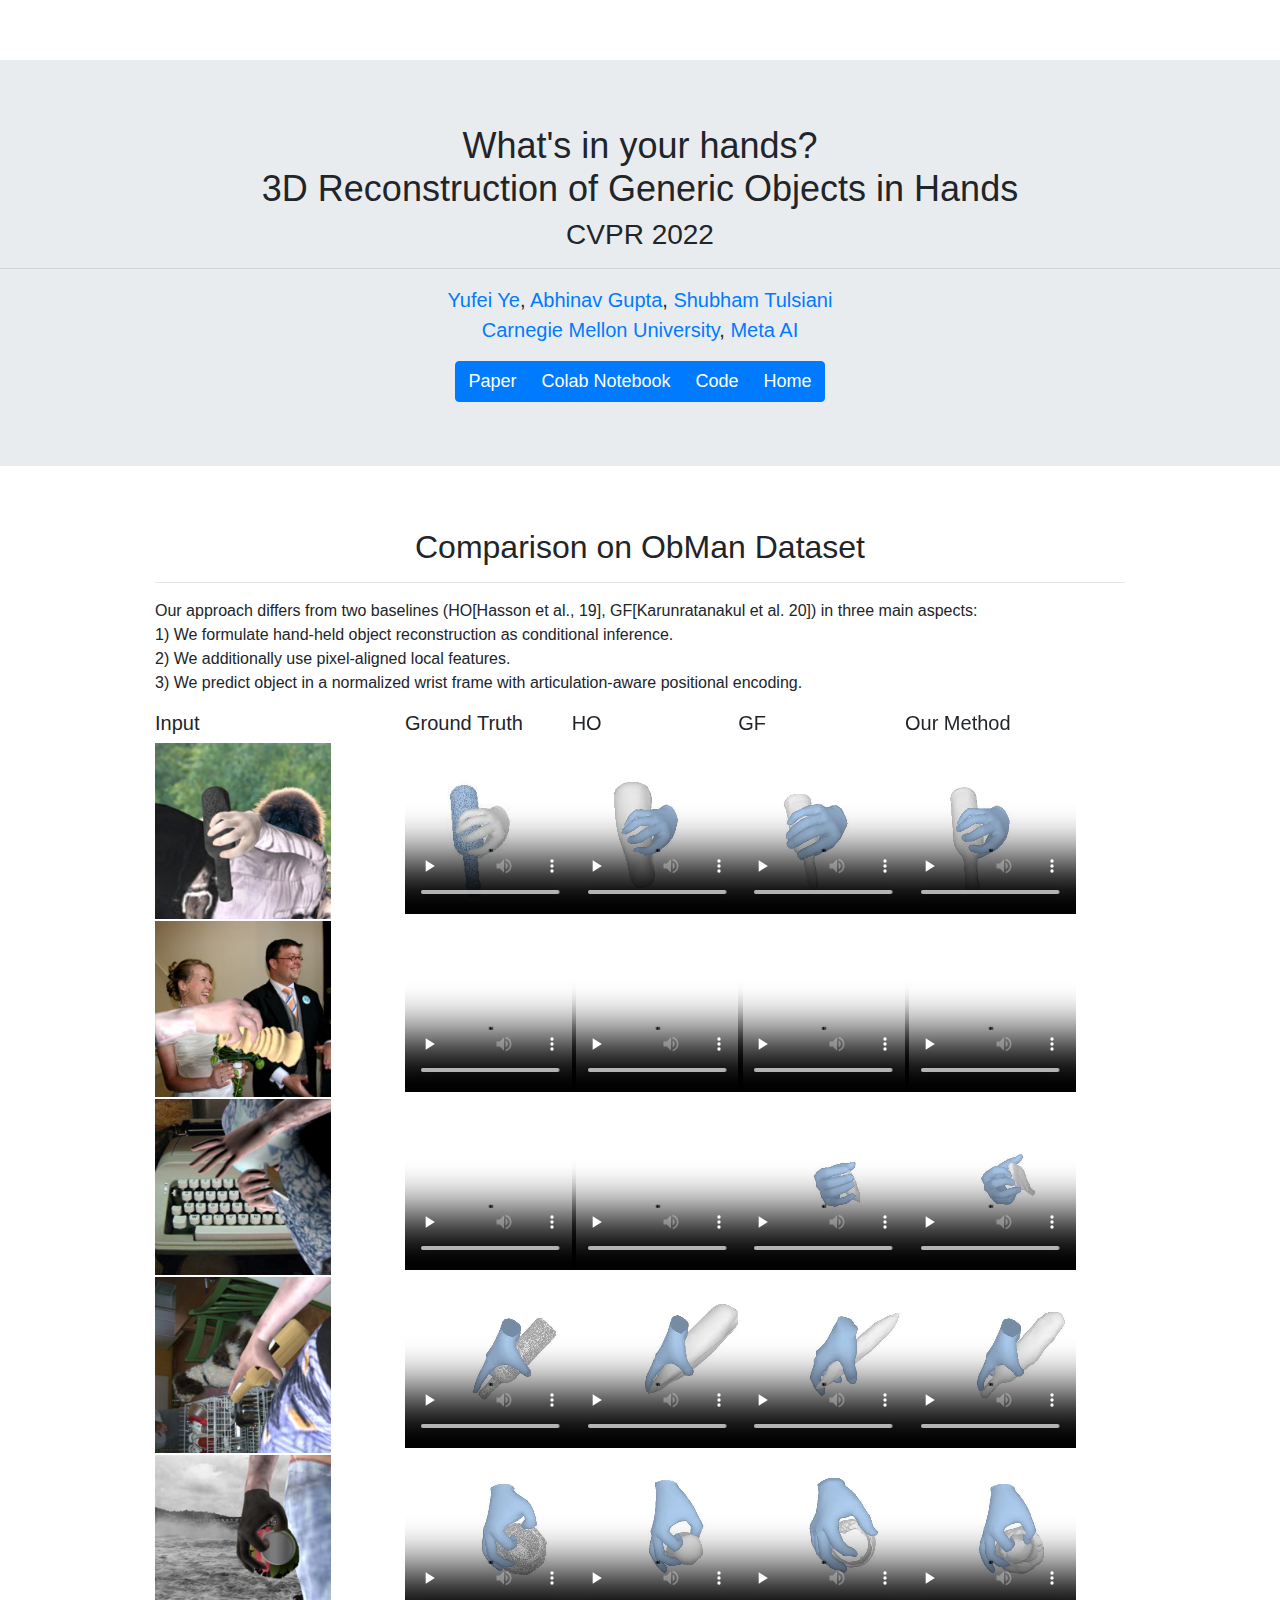
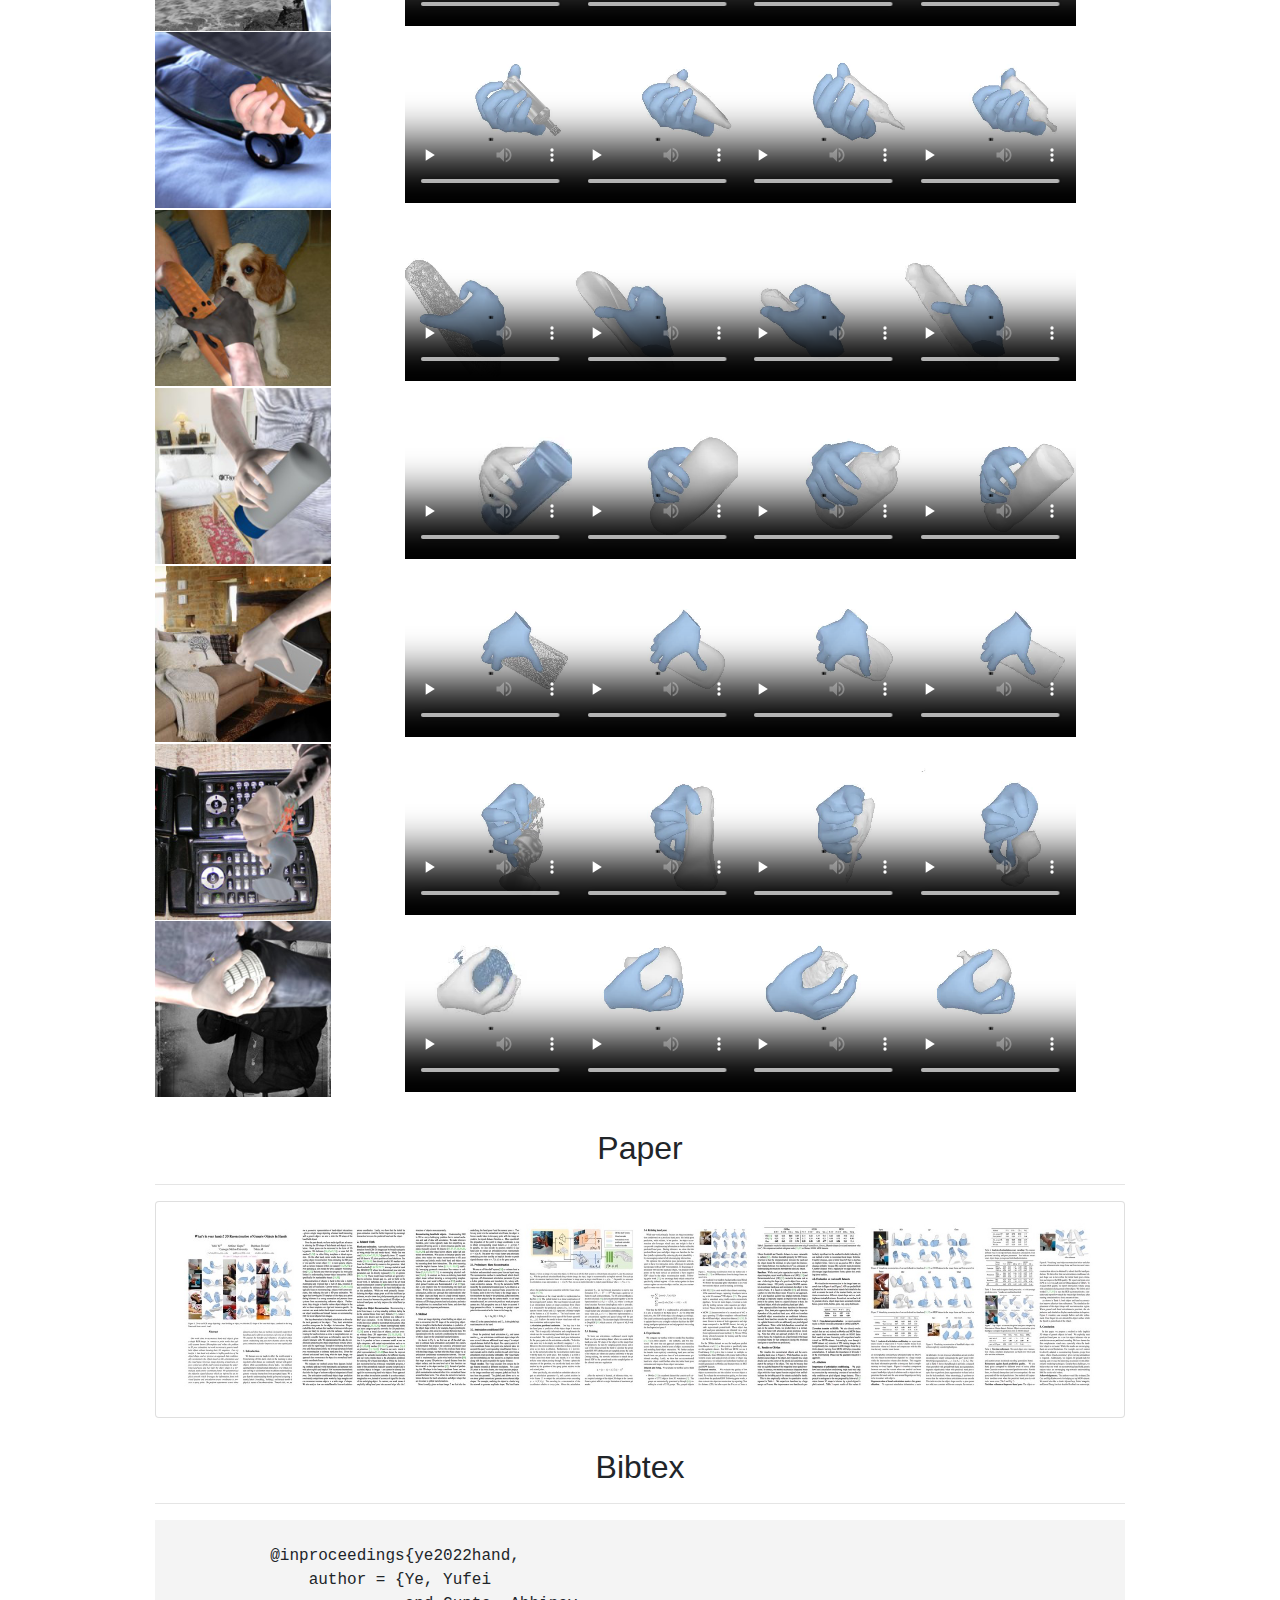
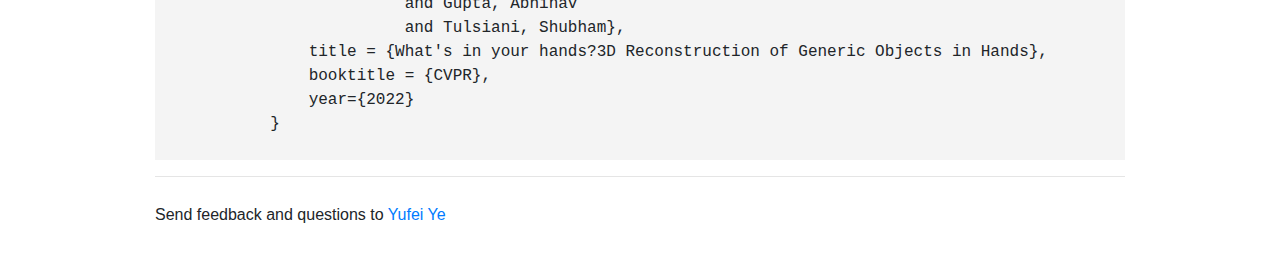
<file: obman.html>
<!DOCTYPE html>
<html lang="en"><head><meta http-equiv="Content-Type" content="text/html; charset=UTF-8">
    
    <meta http-equiv="X-UA-Compatible" content="IE=edge">
    <meta name="viewport" content="width=device-width, initial-scale=1">
    <meta name="description" content="Implicit Neural Representations with Periodic Activation Functions">
    <meta name="author" content="Vincent Sitzmann,
                                Julien Martel,
                                Alex Bergman,
                                David Lindell,
                                Gordon Wetzstein">

    <title>3D Reconstruction of Generic Objects in Hands</title>
    <!-- Bootstrap core CSS -->
    <!--link href="bootstrap.min.css" rel="stylesheet"-->
    <link rel="stylesheet" href="./template/bootstrap.min.css" integrity="sha384-Gn5384xqQ1aoWXA+058RXPxPg6fy4IWvTNh0E263XmFcJlSAwiGgFAW/dAiS6JXm" crossorigin="anonymous">

    <!-- Custom styles for this template -->
    <link href="./template/offcanvas.css" rel="stylesheet">
    <!-- <link rel="icon" href="img/favicon.gif" type="image/gif"> -->
<style type="text/css">/* Copyright 2014-present Evernote Corporation. All rights reserved. */
@keyframes caretBlink {
    from { opacity: 1.0; }
    to { opacity: 0.0; }
}

@keyframes rotateSpinner {
    from {
        transform:rotate(0deg);
    }
    to {
        transform:rotate(360deg);
    }
}

#text-tool-caret {
    animation-name: caretBlink;  
    animation-iteration-count: infinite;  
    animation-timing-function: cubic-bezier(1.0,0,0,1.0);
    animation-duration: 1s; 
}

#en-markup-loading-spinner {
    position: absolute;
    top: calc(50% 16px);
    left: calc(50% 16px);
    width: 32px;
    height: 32px;
}

#en-markup-loading-spinner img {
    position: relative;
    top: 0px;
    left: 0px;
    animation-name: rotateSpinner;
    animation-duration: 0.6s;
    animation-iteration-count: infinite;
    animation-timing-function: linear;
}
</style><style type="text/css">/* Copyright 2014-present Evernote Corporation. All rights reserved. */
.skitchToastBoxContainer {
    position: absolute;
    width: 125%;
    text-align: center;
    top: 30px;
    -webkit-user-select: none;
    -moz-user-select: none;
    pointer-events: none;
}

.skitchToastBox {
    width: 200px;
    height: 16px;
    padding: 12px;
    background-color: rgba(47, 55, 61, 0.95);
    border-radius: 4px;
    color: white;
    cursor: default;
    font-size: 10pt;
    text-shadow: 1px 1px 2px rgba(0, 0, 0, 0.32);
    font-family: 'Soleil', Helvetica, Arial, sans-serif;
    border: 2px rgba(255, 255, 255, 0.38) solid;
}

.lang-zh-cn .skitchToastBox {
    font-family: '微软雅黑', 'Microsoft YaHei', SimSun,
        '&#x30E1;&#x30A4;&#x30EA;&#x30AA;', Meiryo, 'MS PGothic', 'Soleil',
        Helvetica, Arial, sans-serif;
}

.lang-ja-jp .skitchToastBox {
    font-family: '&#x30E1;&#x30A4;&#x30EA;&#x30AA;', Meiryo, 'MS PGothic',
        '微软雅黑', 'Microsoft YaHei', SimSun, 'Soleil', Helvetica, Arial,
        sans-serif;
}

.skitchToast {
    padding-left: 20px;
    padding-right: 20px;
    display: inline-block;
    height: 10px;
    color: #f1f5f8;
    text-align: center;
}

.skitchVisible {
    /* Don't remove this class it's a hack used by the Evernote Clipper */
}
</style><style type="text/css">/* Copyright 2014-present Evernote Corporation. All rights reserved. */

@font-face {
    font-family: 'Soleil';
    src: url([data-uri]);
    font-weight: normal;
    font-style: normal;
}
</style><style type="text/css">/* Copyright 2019-present Evernote Corporation. All rights reserved. */

#en-markup-disabled {
    position: fixed;
    z-index: 9999;
    width: 125%;
    height: 125%;
    top: 0px;
    left: 0px;
    cursor: default;
    -webkit-user-select: none;
}

#en-markup-alert-container {
    position: absolute;
    z-index: 9999;
    width: 450px;
    left: calc(50% 225px);
    top: calc(50% 85px);
    background-color: white;
    box-shadow: 0 2px 7px 1px rgba(0,0,0,0.35);
    -webkit-user-select: none;
}

#en-markup-alert-container .cell-1 {
    position: relative;
    height: 110px;
    width: 105px;
    float: left;
    text-align: center;
    background-image: url([data-uri]);
    background-position: 65% 50%;
    background-repeat: no-repeat;
}

#en-markup-alert-container .cell-2 {
    position: relative;
    float: left;
    width: 345px;
    margin-top: 29px;
    margin-bottom: 20px;
}

#en-markup-alert-container .cell-2 .cell-2-title {
    margin-bottom: 5px;
    padding-right: 30px;
    font-size: 12pt;
    font-family: Tahoma, Arial;
}

#en-markup-alert-container .cell-2 .cell-2-message {
    padding-right: 30px;
    font-size: 9.5pt;
    font-family: Tahoma, Arial;
}

#en-markup-alert-container .cell-3 {
    position: relative;
    width: 450px;
    height: 60px;
    float: left;
    background-color: rgb(240,240,240);
}

#en-markup-alert-container .cell-3 button {
    position: absolute;
    top: 12px;
    right: 15px;
    width: 110px;
    height: 36px;
}

#en-markup-alert-container .cell-3 button.alt-button {
    position: absolute;
    top: 12px;
    right: 140px;
    width: 110px;
    height: 36px;
}
</style></head>

<body>
<div class="jumbotron jumbotron-fluid">
    <div class="container"></div>
    <h2>What's in your hands?<br> 3D Reconstruction of Generic Objects in Hands</h2>
    <h3>CVPR 2022</h3>
    <hr>
    <p class="authors">
        <a href=""> Yufei Ye</a>,
        <a href=""> Abhinav Gupta</a>,
        <a href=""> Shubham Tulsiani</a><br>
        <a href=""> Carnegie Mellon University</a>,
        <a href=""> Meta AI</a>
    </p>
    <div class="btn-group" role="group" aria-label="Top menu">
        <a class="btn btn-primary" href="">Paper</a>
        <a class="btn btn-primary" href="">Colab Notebook</a>
        <a class="btn btn-primary" href="">Code</a>
        <a class="btn btn-primary" href="./index.html">Home</a>
    </div>
</div>

<div class="container">

    <div class="section">
        <h2>Comparison on ObMan Dataset   </h2>     <hr> 
<p>
    Our approach differs from two baselines (HO[Hasson et al., 19], GF[Karunratanakul et al. 20]) in three main aspects: <br> 1) We formulate hand-held object reconstruction as conditional inference. <br>2) We additionally use pixel-aligned local features. <br>3) We predict object in a normalized wrist frame with articulation-aware positional encoding. 
        </p>
        <div class="row justify-content-left">

            <div class="col-sm-3"><h5>Input</h5><a href="obman/00005501.png"><img src="obman/00005501.png" width="80%"> </a></div>
            <div class="col-sm-2"><h5>Ground Truth</h5><video controls width="125%"><source src="obman/00005501_gt.mp4" type="video/mp4"></video></div>
            <div class="col-sm-2"><h5>HO</h5><video controls width="125%"><source src="obman/00005501_yana.mp4" type="video/mp4"></video></div>
            <div class="col-sm-2"><h5>GF</h5><video controls width="125%"><source src="obman/00005501_gf.mp4" type="video/mp4"></video></div>
            <div class="col-sm-2"><h5>Our Method</h5><video controls width="125%"><source src="obman/00005501_ours.mp4" type="video/mp4"></video></div>

            <div class="col-sm-3"><a href="obman/00008006.png"><img src="obman/00008006.png" width="80%"> </a></div>
            <div class="col-sm-2"><video controls width="125%"><source src="obman/00008006_gt.mp4" type="video/mp4"></video></div>
            <div class="col-sm-2"><video controls width="125%"><source src="obman/00008006_yana.mp4" type="video/mp4"></video></div>
            <div class="col-sm-2"><video controls width="125%"><source src="obman/00008006_gf.mp4" type="video/mp4"></video></div>
            <div class="col-sm-2"><video controls width="125%"><source src="obman/00008006_ours.mp4" type="video/mp4"></video></div>

            <div class="col-sm-3"><a href="obman/00000000.png"><img src="obman/00000000.png" width="80%"> </a></div>
            <div class="col-sm-2"><video controls width="125%"><source src="obman/00000000_gt.mp4" type="video/mp4"></video></div>
            <div class="col-sm-2"><video controls width="125%"><source src="obman/00000000_yana.mp4" type="video/mp4"></video></div>
            <div class="col-sm-2"><video controls width="125%"><source src="obman/00000000_gf.mp4" type="video/mp4"></video></div>
            <div class="col-sm-2"><video controls width="125%"><source src="obman/00000000_ours.mp4" type="video/mp4"></video></div>

            <div class="col-sm-3"><a href="obman/00005000.png"><img src="obman/00005000.png" width="80%"> </a></div>
            <div class="col-sm-2"><video controls width="125%"><source src="obman/00005000_gt.mp4" type="video/mp4"></video></div>
            <div class="col-sm-2"><video controls width="125%"><source src="obman/00005000_yana.mp4" type="video/mp4"></video></div>
            <div class="col-sm-2"><video controls width="125%"><source src="obman/00005000_gf.mp4" type="video/mp4"></video></div>
            <div class="col-sm-2"><video controls width="125%"><source src="obman/00005000_ours.mp4" type="video/mp4"></video></div>

            <div class="col-sm-3"><a href="obman/00003000.png"><img src="obman/00003000.png" width="80%"> </a></div>
            <div class="col-sm-2"><video controls width="125%"><source src="obman/00003000_gt.mp4" type="video/mp4"></video></div>
            <div class="col-sm-2"><video controls width="125%"><source src="obman/00003000_yana.mp4" type="video/mp4"></video></div>
            <div class="col-sm-2"><video controls width="125%"><source src="obman/00003000_gf.mp4" type="video/mp4"></video></div>
            <div class="col-sm-2"><video controls width="125%"><source src="obman/00003000_ours.mp4" type="video/mp4"></video></div>

            <div class="col-sm-3"><a href="obman/00008500.png"><img src="obman/00008500.png" width="80%"> </a></div>
            <div class="col-sm-2"><video controls width="125%"><source src="obman/00008500_gt.mp4" type="video/mp4"></video></div>
            <div class="col-sm-2"><video controls width="125%"><source src="obman/00008500_yana.mp4" type="video/mp4"></video></div>
            <div class="col-sm-2"><video controls width="125%"><source src="obman/00008500_gf.mp4" type="video/mp4"></video></div>
            <div class="col-sm-2"><video controls width="125%"><source src="obman/00008500_ours.mp4" type="video/mp4"></video></div>

            <div class="col-sm-3"><a href="obman/00000254.png"><img src="obman/00000254.png" width="80%"> </a></div>
            <div class="col-sm-2"><video controls width="125%"><source src="obman/00000254_gt.mp4" type="video/mp4"></video></div>
            <div class="col-sm-2"><video controls width="125%"><source src="obman/00000254_yana.mp4" type="video/mp4"></video></div>
            <div class="col-sm-2"><video controls width="125%"><source src="obman/00000254_gf.mp4" type="video/mp4"></video></div>
            <div class="col-sm-2"><video controls width="125%"><source src="obman/00000254_ours.mp4" type="video/mp4"></video></div>

            <div class="col-sm-3"><a href="obman/00007755.png"><img src="obman/00007755.png" width="80%"> </a></div>
            <div class="col-sm-2"><video controls width="125%"><source src="obman/00007755_gt.mp4" type="video/mp4"></video></div>
            <div class="col-sm-2"><video controls width="125%"><source src="obman/00007755_yana.mp4" type="video/mp4"></video></div>
            <div class="col-sm-2"><video controls width="125%"><source src="obman/00007755_gf.mp4" type="video/mp4"></video></div>
            <div class="col-sm-2"><video controls width="125%"><source src="obman/00007755_ours.mp4" type="video/mp4"></video></div>

            <div class="col-sm-3"><a href="obman/00004500.png"><img src="obman/00004500.png" width="80%"> </a></div>
            <div class="col-sm-2"><video controls width="125%"><source src="obman/00004500_gt.mp4" type="video/mp4"></video></div>
            <div class="col-sm-2"><video controls width="125%"><source src="obman/00004500_yana.mp4" type="video/mp4"></video></div>
            <div class="col-sm-2"><video controls width="125%"><source src="obman/00004500_gf.mp4" type="video/mp4"></video></div>
            <div class="col-sm-2"><video controls width="125%"><source src="obman/00004500_ours.mp4" type="video/mp4"></video></div>

            <div class="col-sm-3"><a href="obman/00005500.png"><img src="obman/00005500.png" width="80%"> </a></div>
            <div class="col-sm-2"><video controls width="125%"><source src="obman/00005500_gt.mp4" type="video/mp4"></video></div>
            <div class="col-sm-2"><video controls width="125%"><source src="obman/00005500_yana.mp4" type="video/mp4"></video></div>
            <div class="col-sm-2"><video controls width="125%"><source src="obman/00005500_gf.mp4" type="video/mp4"></video></div>
            <div class="col-sm-2"><video controls width="125%"><source src="obman/00005500_ours.mp4" type="video/mp4"></video></div>

            <div class="col-sm-3"><a href="obman/00001006.png"><img src="obman/00001006.png" width="80%"> </a></div>
            <div class="col-sm-2"><video controls width="125%"><source src="obman/00001006_gt.mp4" type="video/mp4"></video></div>
            <div class="col-sm-2"><video controls width="125%"><source src="obman/00001006_yana.mp4" type="video/mp4"></video></div>
            <div class="col-sm-2"><video controls width="125%"><source src="obman/00001006_gf.mp4" type="video/mp4"></video></div>
            <div class="col-sm-2"><video controls width="125%"><source src="obman/00001006_ours.mp4" type="video/mp4"></video></div>
        </div>
    </div>


    <div class="section">
        <h2>Paper</h2>
        <hr>
        <div>
            <div class="list-group">
                <a href="https://arxiv.org/abs/2006.09661" class="list-group-item">
                    <img src="thumbnail.jpg" style="width:100%; margin-right:-20px; margin-top:-10px;">
                </a>
            </div>
        </div>
    </div>
    

    <div class="section">
        <h2>Bibtex</h2>
        <hr>
        <div class="bibtexsection">
            @inproceedings{ye2022hand,
                author = {Ye, Yufei
                          and Gupta, Abhinav
                          and Tulsiani, Shubham},
                title = {What's in your hands?3D Reconstruction of Generic Objects in Hands},
                booktitle = {CVPR},
                year={2022}
            }
        </div>
    </div>

    <hr>

    <footer>
        <p>Send feedback and questions to <a href="https://judyye.github.io/">Yufei Ye</a></p>
    </footer>
</div>


<script src="./template/jquery-3.5.1.slim.min.js" integrity="sha384-DfXdz2htPH0lsSSs5nCTpuj/zy4C+OGpamoFVy38MVBnE+IbbVYUew+OrCXaRkfj" crossorigin="anonymous"></script>
<script src="./template/popper.min.js" integrity="sha384-Q6E9RHvbIyZFJoft+2mJbHaEWldlvI9IOYy5n3zV9zzTtmI3UksdQRVvoxMfooAo" crossorigin="anonymous"></script>
<script src="./template/bootstrap.min.js" integrity="sha384-OgVRvuATP1z7JjHLkuOU7Xw704+h835Lr+6QL9UvYjZE3Ipu6Tp75j7Bh/kR0JKI" crossorigin="anonymous"></script>



</div></div></body></html>
</file>
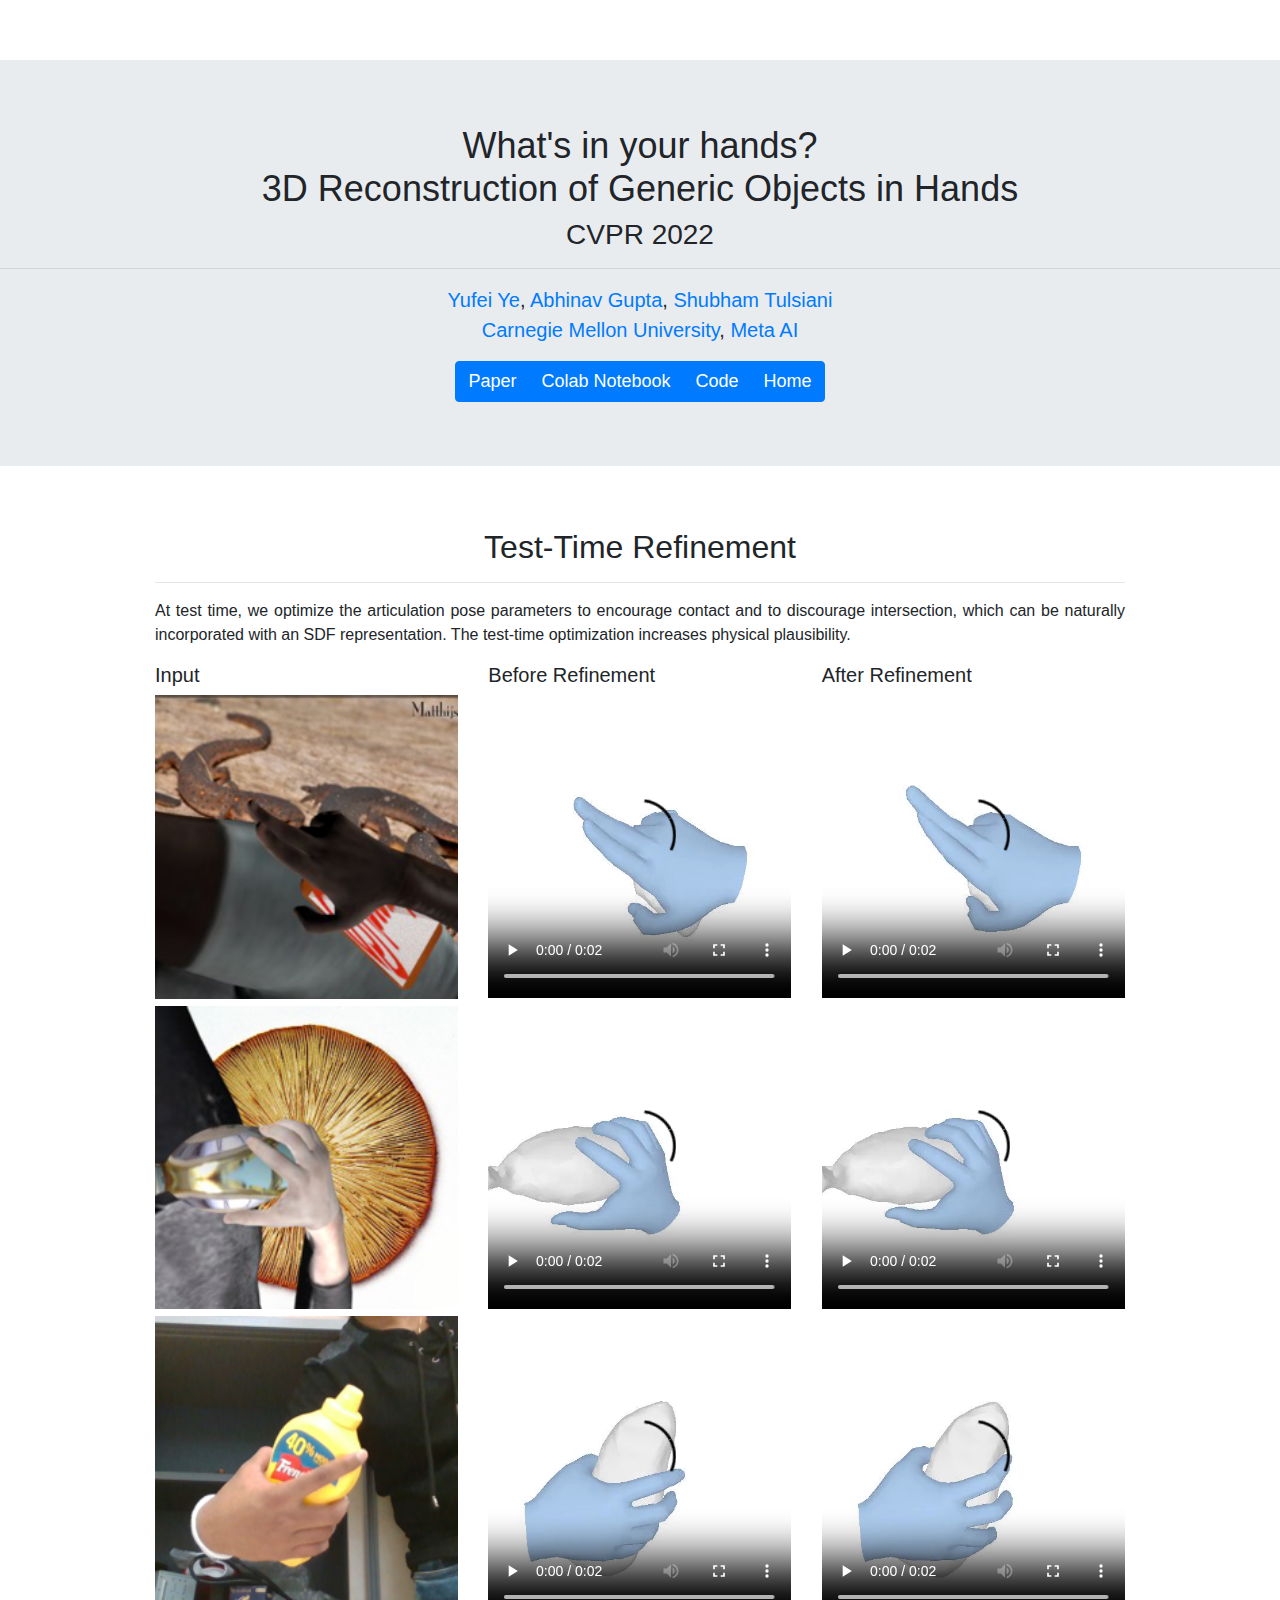
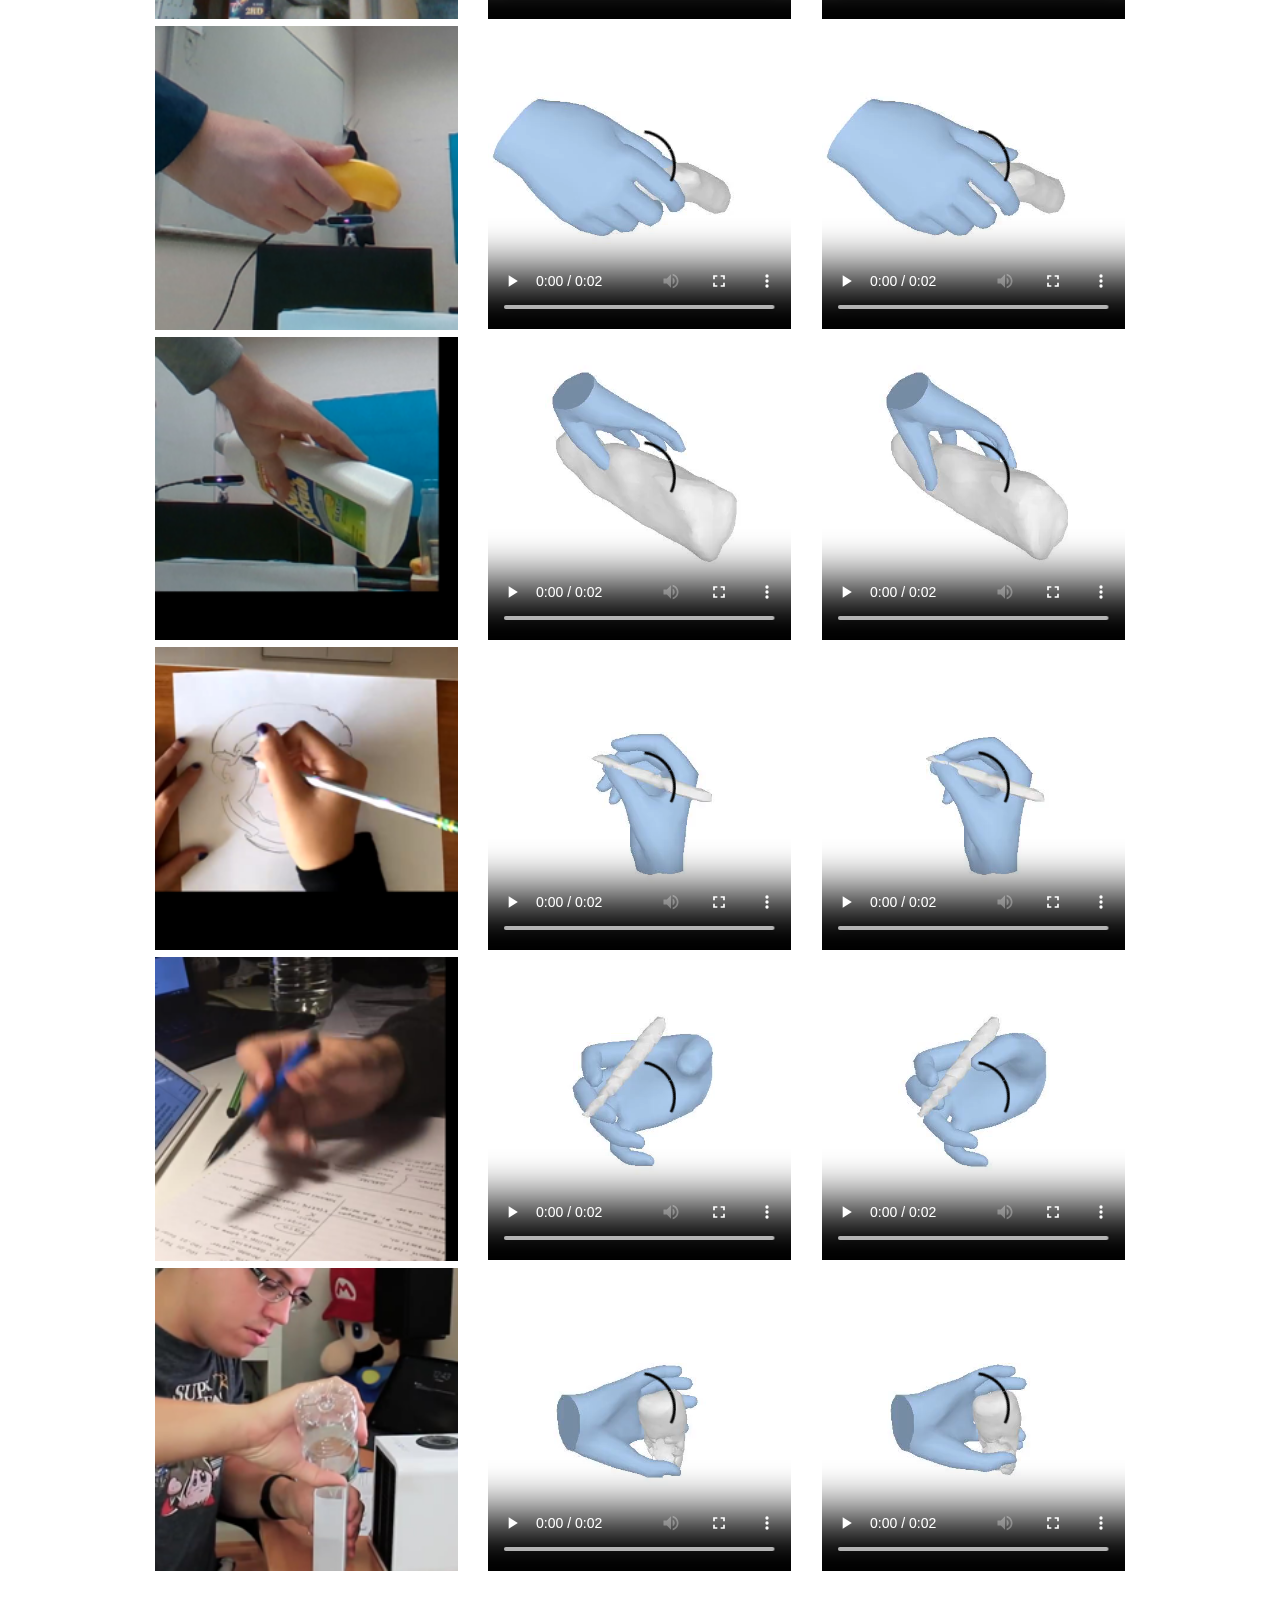
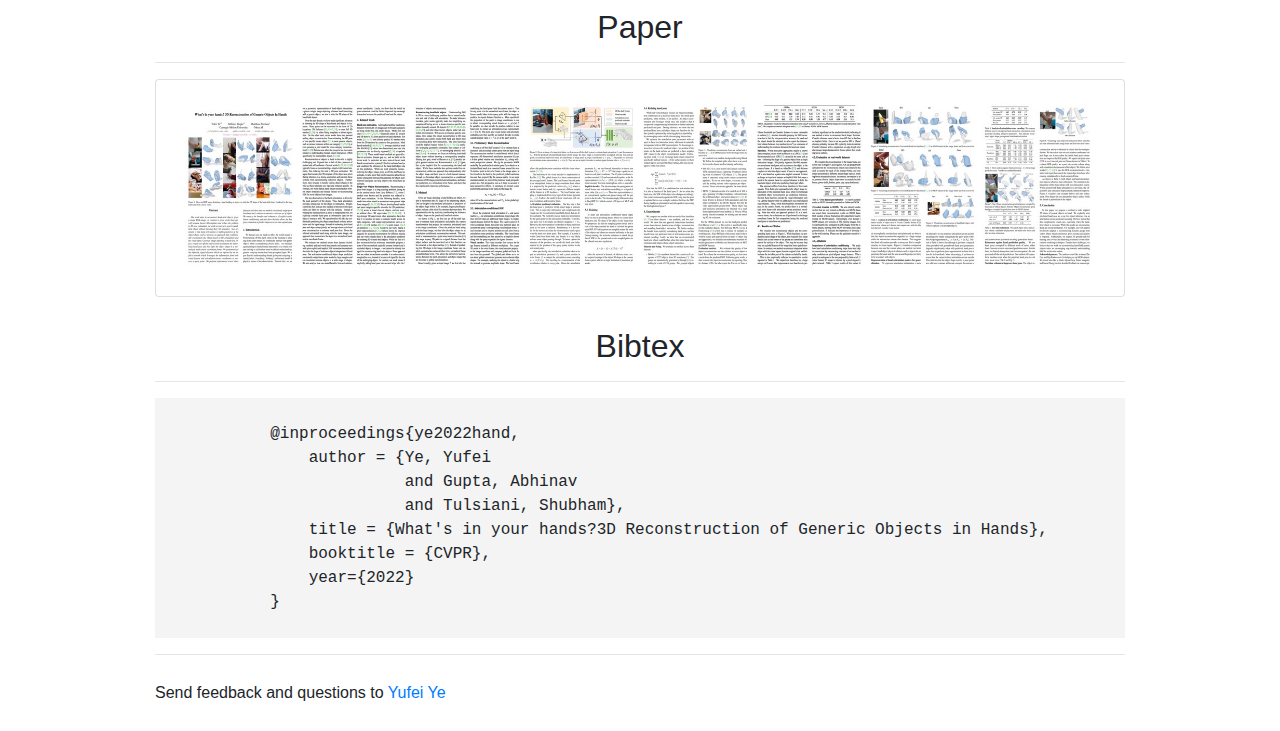
<file: refine.html>
<!DOCTYPE html>
<html lang="en"><head><meta http-equiv="Content-Type" content="text/html; charset=UTF-8">
    
    <meta http-equiv="X-UA-Compatible" content="IE=edge">
    <meta name="viewport" content="width=device-width, initial-scale=1">
    <meta name="description" content="Implicit Neural Representations with Periodic Activation Functions">
    <meta name="author" content="Vincent Sitzmann,
                                Julien Martel,
                                Alex Bergman,
                                David Lindell,
                                Gordon Wetzstein">

    <title>3D Reconstruction of Generic Objects in Hands</title>
    <!-- Bootstrap core CSS -->
    <!--link href="bootstrap.min.css" rel="stylesheet"-->
    <link rel="stylesheet" href="./template/bootstrap.min.css" integrity="sha384-Gn5384xqQ1aoWXA+058RXPxPg6fy4IWvTNh0E263XmFcJlSAwiGgFAW/dAiS6JXm" crossorigin="anonymous">

    <!-- Custom styles for this template -->
    <link href="./template/offcanvas.css" rel="stylesheet">
    <!-- <link rel="icon" href="img/favicon.gif" type="image/gif"> -->
<style type="text/css">/* Copyright 2014-present Evernote Corporation. All rights reserved. */
@keyframes caretBlink {
    from { opacity: 1.0; }
    to { opacity: 0.0; }
}

@keyframes rotateSpinner {
    from {
        transform:rotate(0deg);
    }
    to {
        transform:rotate(360deg);
    }
}

#text-tool-caret {
    animation-name: caretBlink;  
    animation-iteration-count: infinite;  
    animation-timing-function: cubic-bezier(1.0,0,0,1.0);
    animation-duration: 1s; 
}

#en-markup-loading-spinner {
    position: absolute;
    top: calc(50% 16px);
    left: calc(50% 16px);
    width: 32px;
    height: 32px;
}

#en-markup-loading-spinner img {
    position: relative;
    top: 0px;
    left: 0px;
    animation-name: rotateSpinner;
    animation-duration: 0.6s;
    animation-iteration-count: infinite;
    animation-timing-function: linear;
}
</style><style type="text/css">/* Copyright 2014-present Evernote Corporation. All rights reserved. */
.skitchToastBoxContainer {
    position: absolute;
    width: 125%;
    text-align: center;
    top: 30px;
    -webkit-user-select: none;
    -moz-user-select: none;
    pointer-events: none;
}

.skitchToastBox {
    width: 200px;
    height: 16px;
    padding: 12px;
    background-color: rgba(47, 55, 61, 0.95);
    border-radius: 4px;
    color: white;
    cursor: default;
    font-size: 10pt;
    text-shadow: 1px 1px 2px rgba(0, 0, 0, 0.32);
    font-family: 'Soleil', Helvetica, Arial, sans-serif;
    border: 2px rgba(255, 255, 255, 0.38) solid;
}

.lang-zh-cn .skitchToastBox {
    font-family: '微软雅黑', 'Microsoft YaHei', SimSun,
        '&#x30E1;&#x30A4;&#x30EA;&#x30AA;', Meiryo, 'MS PGothic', 'Soleil',
        Helvetica, Arial, sans-serif;
}

.lang-ja-jp .skitchToastBox {
    font-family: '&#x30E1;&#x30A4;&#x30EA;&#x30AA;', Meiryo, 'MS PGothic',
        '微软雅黑', 'Microsoft YaHei', SimSun, 'Soleil', Helvetica, Arial,
        sans-serif;
}

.skitchToast {
    padding-left: 20px;
    padding-right: 20px;
    display: inline-block;
    height: 10px;
    color: #f1f5f8;
    text-align: center;
}

.skitchVisible {
    /* Don't remove this class it's a hack used by the Evernote Clipper */
}
</style><style type="text/css">/* Copyright 2014-present Evernote Corporation. All rights reserved. */

@font-face {
    font-family: 'Soleil';
    src: url([data-uri]);
    font-weight: normal;
    font-style: normal;
}
</style><style type="text/css">/* Copyright 2019-present Evernote Corporation. All rights reserved. */

#en-markup-disabled {
    position: fixed;
    z-index: 9999;
    width: 125%;
    height: 125%;
    top: 0px;
    left: 0px;
    cursor: default;
    -webkit-user-select: none;
}

#en-markup-alert-container {
    position: absolute;
    z-index: 9999;
    width: 450px;
    left: calc(50% 225px);
    top: calc(50% 85px);
    background-color: white;
    box-shadow: 0 2px 7px 1px rgba(0,0,0,0.35);
    -webkit-user-select: none;
}

#en-markup-alert-container .cell-1 {
    position: relative;
    height: 110px;
    width: 105px;
    float: left;
    text-align: center;
    background-image: url([data-uri]);
    background-position: 65% 50%;
    background-repeat: no-repeat;
}

#en-markup-alert-container .cell-2 {
    position: relative;
    float: left;
    width: 345px;
    margin-top: 29px;
    margin-bottom: 20px;
}

#en-markup-alert-container .cell-2 .cell-2-title {
    margin-bottom: 5px;
    padding-right: 30px;
    font-size: 12pt;
    font-family: Tahoma, Arial;
}

#en-markup-alert-container .cell-2 .cell-2-message {
    padding-right: 30px;
    font-size: 9.5pt;
    font-family: Tahoma, Arial;
}

#en-markup-alert-container .cell-3 {
    position: relative;
    width: 450px;
    height: 60px;
    float: left;
    background-color: rgb(240,240,240);
}

#en-markup-alert-container .cell-3 button {
    position: absolute;
    top: 12px;
    right: 15px;
    width: 110px;
    height: 36px;
}

#en-markup-alert-container .cell-3 button.alt-button {
    position: absolute;
    top: 12px;
    right: 140px;
    width: 110px;
    height: 36px;
}
</style></head>

<body>
<div class="jumbotron jumbotron-fluid">
    <div class="container"></div>
    <h2>What's in your hands?<br> 3D Reconstruction of Generic Objects in Hands</h2>
    <h3>CVPR 2022</h3>
    <hr>
    <p class="authors">
        <a href=""> Yufei Ye</a>,
        <a href=""> Abhinav Gupta</a>,
        <a href=""> Shubham Tulsiani</a><br>
        <a href=""> Carnegie Mellon University</a>,
        <a href=""> Meta AI</a>
    </p>
    <div class="btn-group" role="group" aria-label="Top menu">
        <a class="btn btn-primary" href="">Paper</a>
        <a class="btn btn-primary" href="">Colab Notebook</a>
        <a class="btn btn-primary" href="">Code</a>
        <a class="btn btn-primary" href="./index.html">Home</a>
    </div>
</div>

<div class="container">

    <div class="section">
        <h2>Test-Time Refinement</h2>     <hr><p>
            At test time, we optimize the articulation pose parameters to encourage contact and to discourage intersection, which can be naturally incorporated with an SDF representation. The test-time optimization increases physical plausibility.
        </p>
        <div class="row justify-content-left">

<div class="col-sm-4"><h5>Input</h5><a href="refine/650.png"><img src="refine/650.png" width="100%"> </a></div>
<div class="col-sm-4"><h5>Before Refinement</h5><video controls width="100%"><source src="refine/650_regress.mp4" type="video/mp4"></video></div>
<div class="col-sm-4"><h5>After Refinement</h5><video controls width="100%"><source src="refine/650_refine.mp4" type="video/mp4"></video></div>

<div class="col-sm-4"><a href="refine/300.png"><img src="refine/300.png" width="100%"> </a></div>
<div class="col-sm-4"><video controls width="100%"><source src="refine/300_regress.mp4" type="video/mp4"></video></div>
<div class="col-sm-4"><video controls width="100%"><source src="refine/300_refine.mp4" type="video/mp4"></video></div>


<div class="col-sm-4"><a href="refine/30.png"><img src="refine/30.png" width="100%"> </a></div>
<div class="col-sm-4"><video controls width="100%"><source src="refine/30_regress.mp4" type="video/mp4"></video></div>
<div class="col-sm-4"><video controls width="100%"><source src="refine/30_refine.mp4" type="video/mp4"></video></div>

<div class="col-sm-4"><a href="refine/820.png"><img src="refine/820.png" width="100%"> </a></div>
<div class="col-sm-4"><video controls width="100%"><source src="refine/820_regress.mp4" type="video/mp4"></video></div>
<div class="col-sm-4"><video controls width="100%"><source src="refine/820_refine.mp4" type="video/mp4"></video></div>

<div class="col-sm-4"><a href="refine/520.png"><img src="refine/520.png" width="100%"> </a></div>
<div class="col-sm-4"><video controls width="100%"><source src="refine/520_regress.mp4" type="video/mp4"></video></div>
<div class="col-sm-4"><video controls width="100%"><source src="refine/520_refine.mp4" type="video/mp4"></video></div>


<div class="col-sm-4"><a href="refine/58.png"><img src="refine/58.png" width="100%"> </a></div>
<div class="col-sm-4"><video controls width="100%"><source src="refine/58_regress.mp4" type="video/mp4"></video></div>
<div class="col-sm-4"><video controls width="100%"><source src="refine/58_refine.mp4" type="video/mp4"></video></div>

<div class="col-sm-4"><a href="refine/55.png"><img src="refine/55.png" width="100%"> </a></div>
<div class="col-sm-4"><video controls width="100%"><source src="refine/55_regress.mp4" type="video/mp4"></video></div>
<div class="col-sm-4"><video controls width="100%"><source src="refine/55_refine.mp4" type="video/mp4"></video></div>

<div class="col-sm-4"><a href="refine/13.png"><img src="refine/13.png" width="100%"> </a></div>
<div class="col-sm-4"><video controls width="100%"><source src="refine/13_regress.mp4" type="video/mp4"></video></div>
<div class="col-sm-4"><video controls width="100%"><source src="refine/13_refine.mp4" type="video/mp4"></video></div>


        </div> 
    </div>


    <div class="section">
        <h2>Paper</h2>
        <hr>
        <div>
            <div class="list-group">
                <a href="https://arxiv.org/abs/2006.09661" class="list-group-item">
                    <img src="thumbnail.jpg" style="width:100%; margin-right:-20px; margin-top:-10px;">
                </a>
            </div>
        </div>
    </div>
    

    <div class="section">
        <h2>Bibtex</h2>
        <hr>
        <div class="bibtexsection">
            @inproceedings{ye2022hand,
                author = {Ye, Yufei
                          and Gupta, Abhinav
                          and Tulsiani, Shubham},
                title = {What's in your hands?3D Reconstruction of Generic Objects in Hands},
                booktitle = {CVPR},
                year={2022}
            }
        </div>
    </div>

    <hr>

    <footer>
        <p>Send feedback and questions to <a href="https://judyye.github.io/">Yufei Ye</a></p>
    </footer>
</div>


<script src="./template/jquery-3.5.1.slim.min.js" integrity="sha384-DfXdz2htPH0lsSSs5nCTpuj/zy4C+OGpamoFVy38MVBnE+IbbVYUew+OrCXaRkfj" crossorigin="anonymous"></script>
<script src="./template/popper.min.js" integrity="sha384-Q6E9RHvbIyZFJoft+2mJbHaEWldlvI9IOYy5n3zV9zzTtmI3UksdQRVvoxMfooAo" crossorigin="anonymous"></script>
<script src="./template/bootstrap.min.js" integrity="sha384-OgVRvuATP1z7JjHLkuOU7Xw704+h835Lr+6QL9UvYjZE3Ipu6Tp75j7Bh/kR0JKI" crossorigin="anonymous"></script>



</div></div></body></html>
</file>
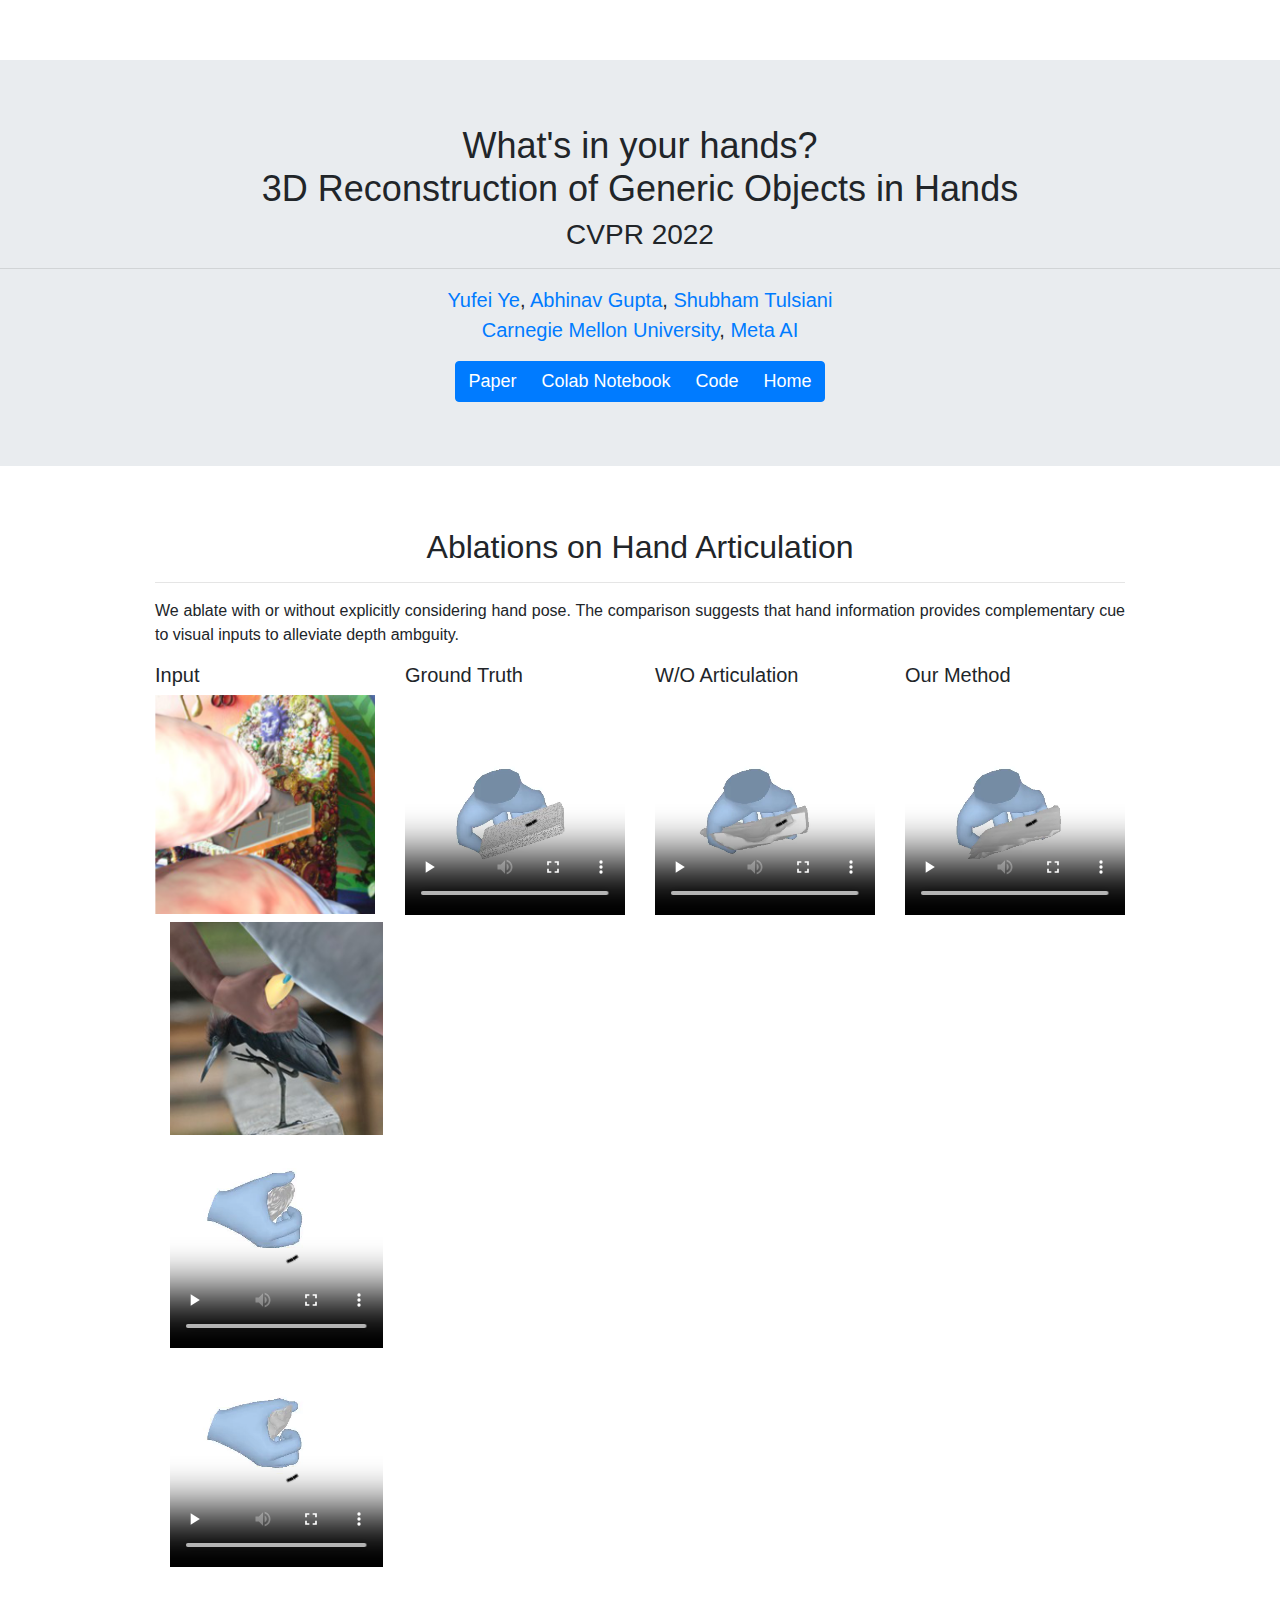
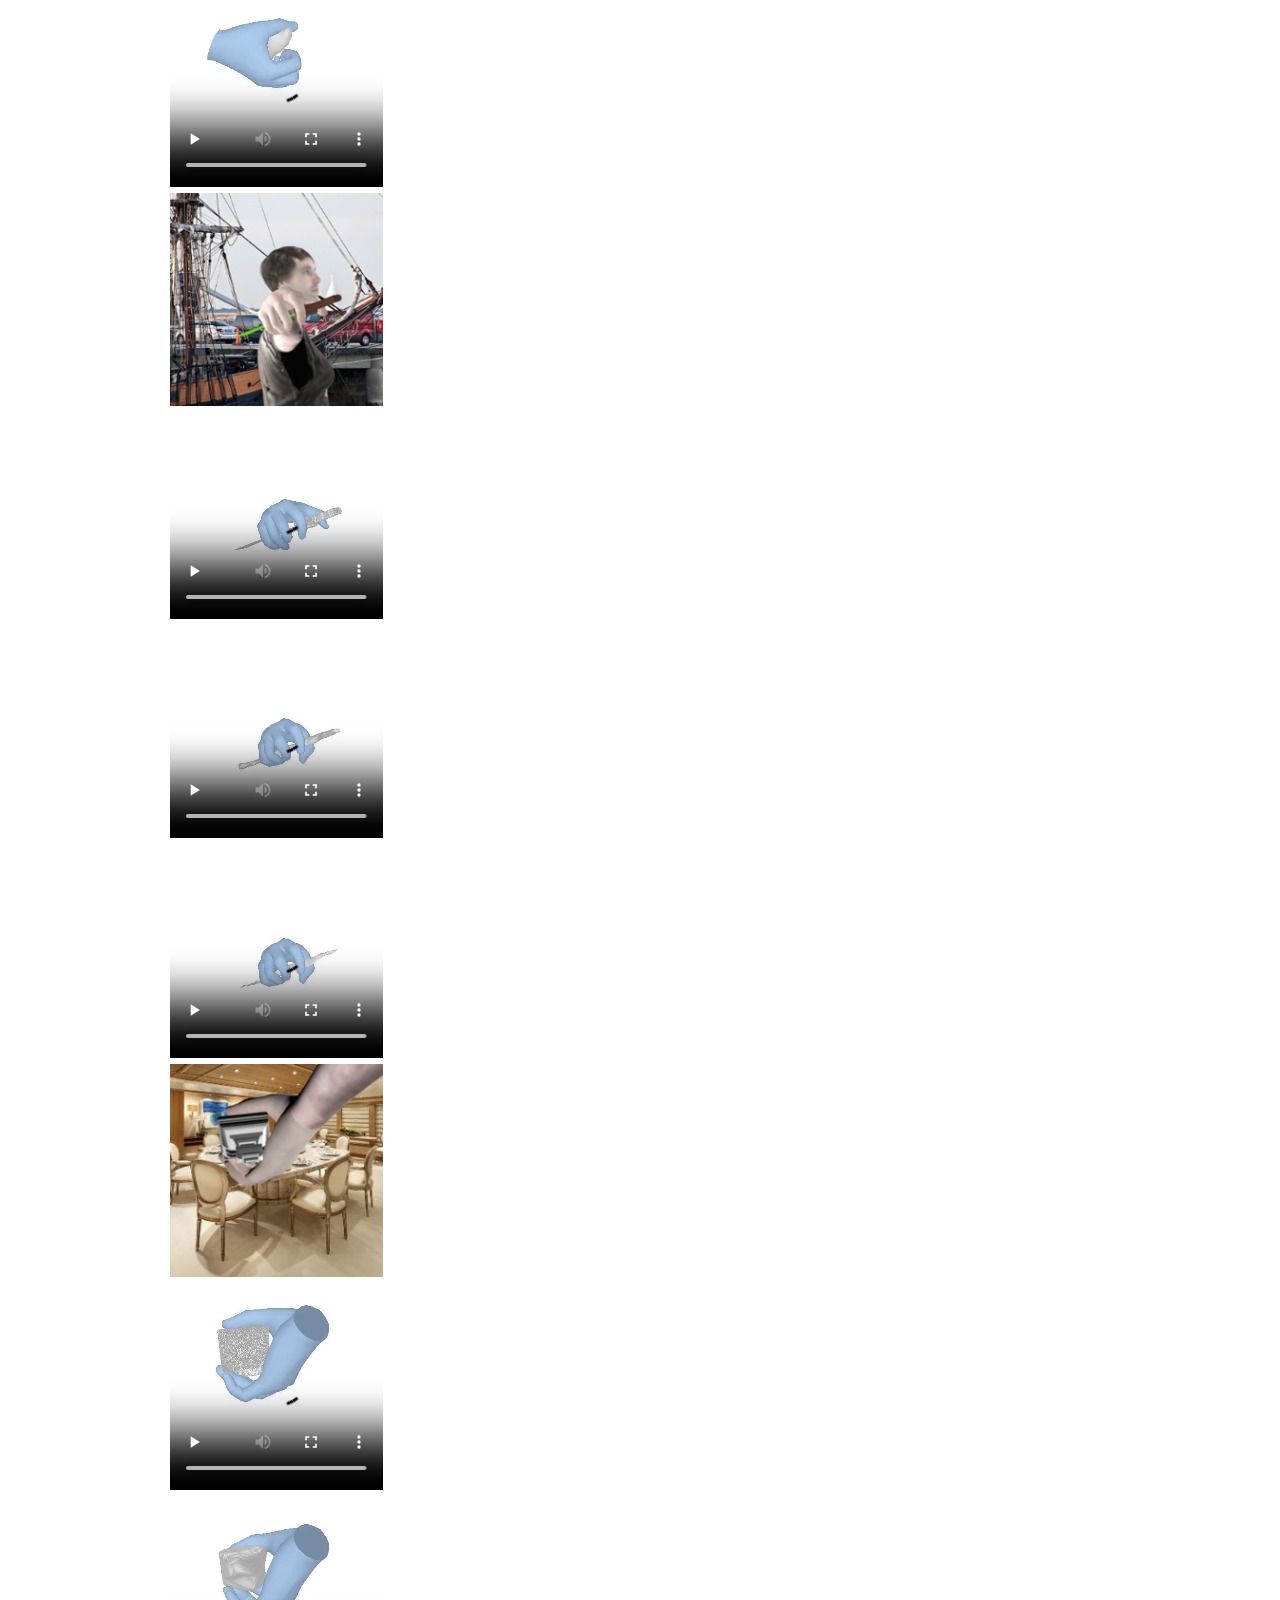
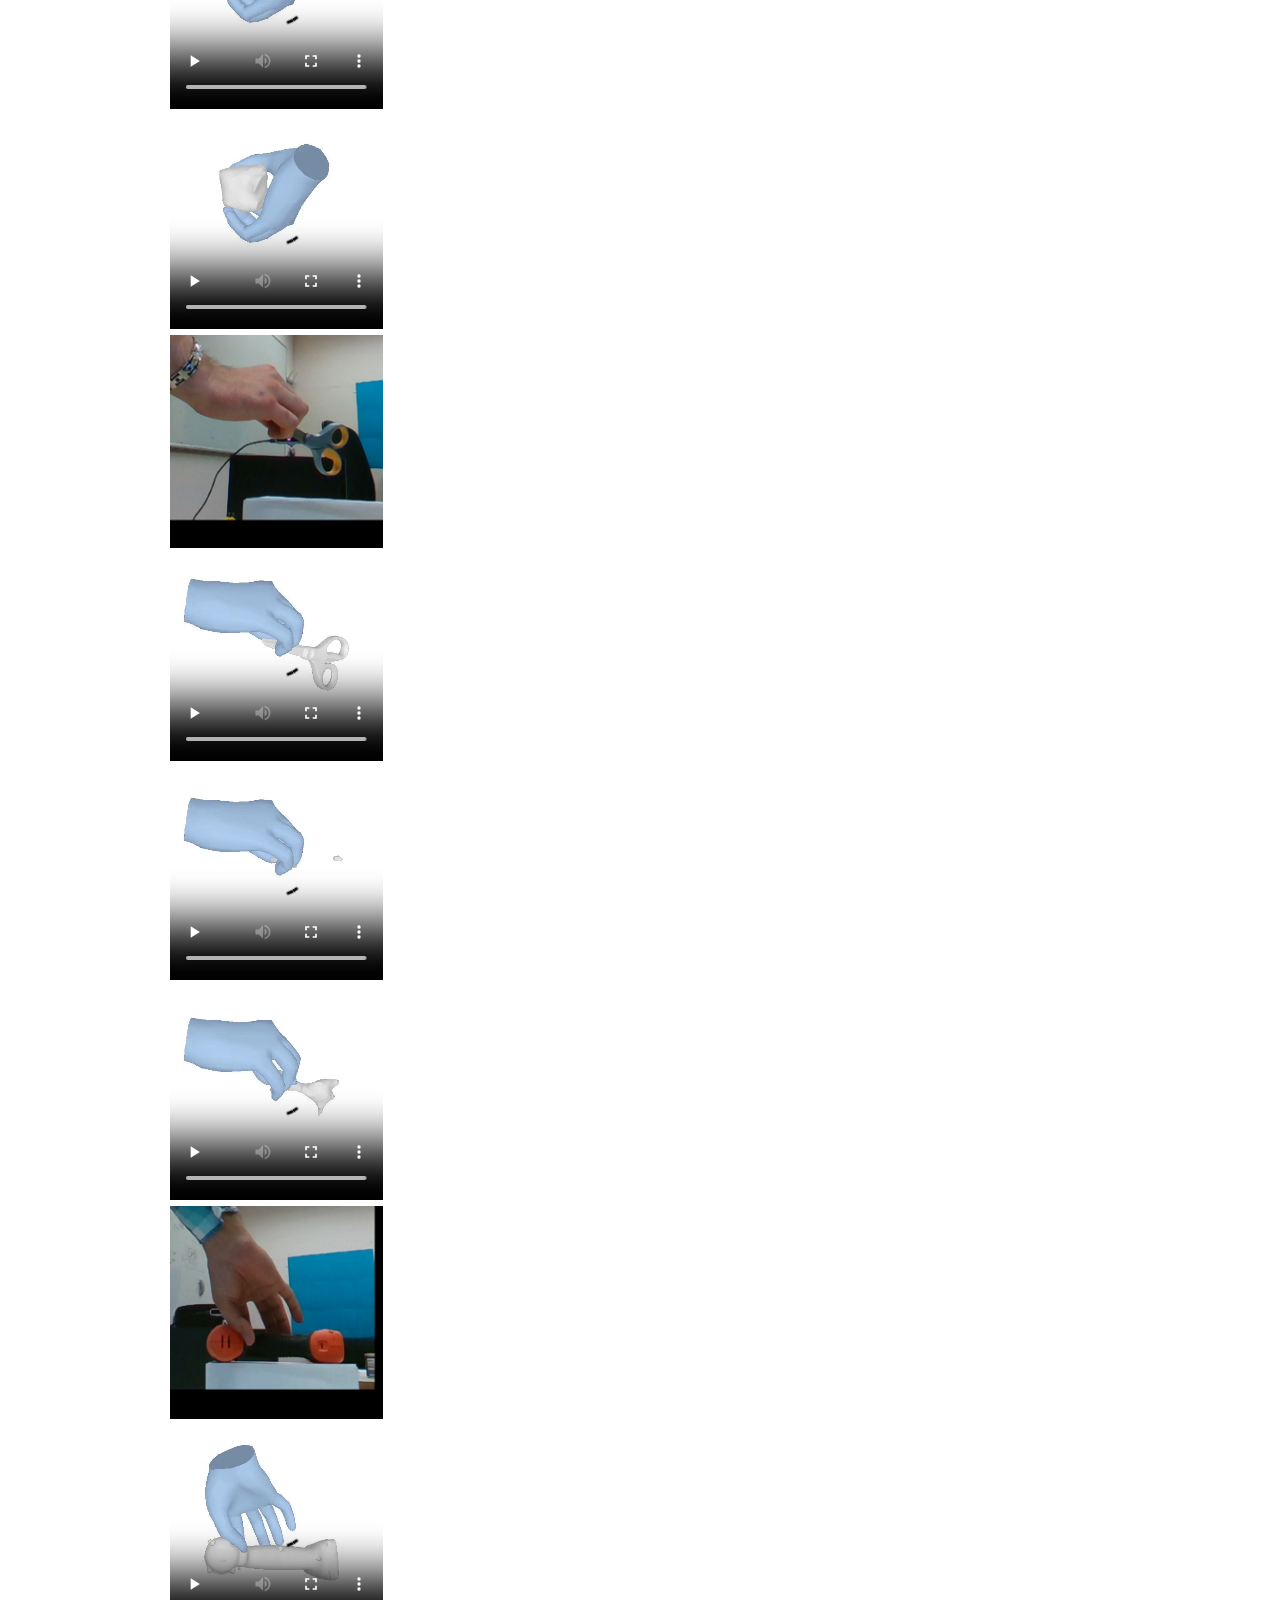
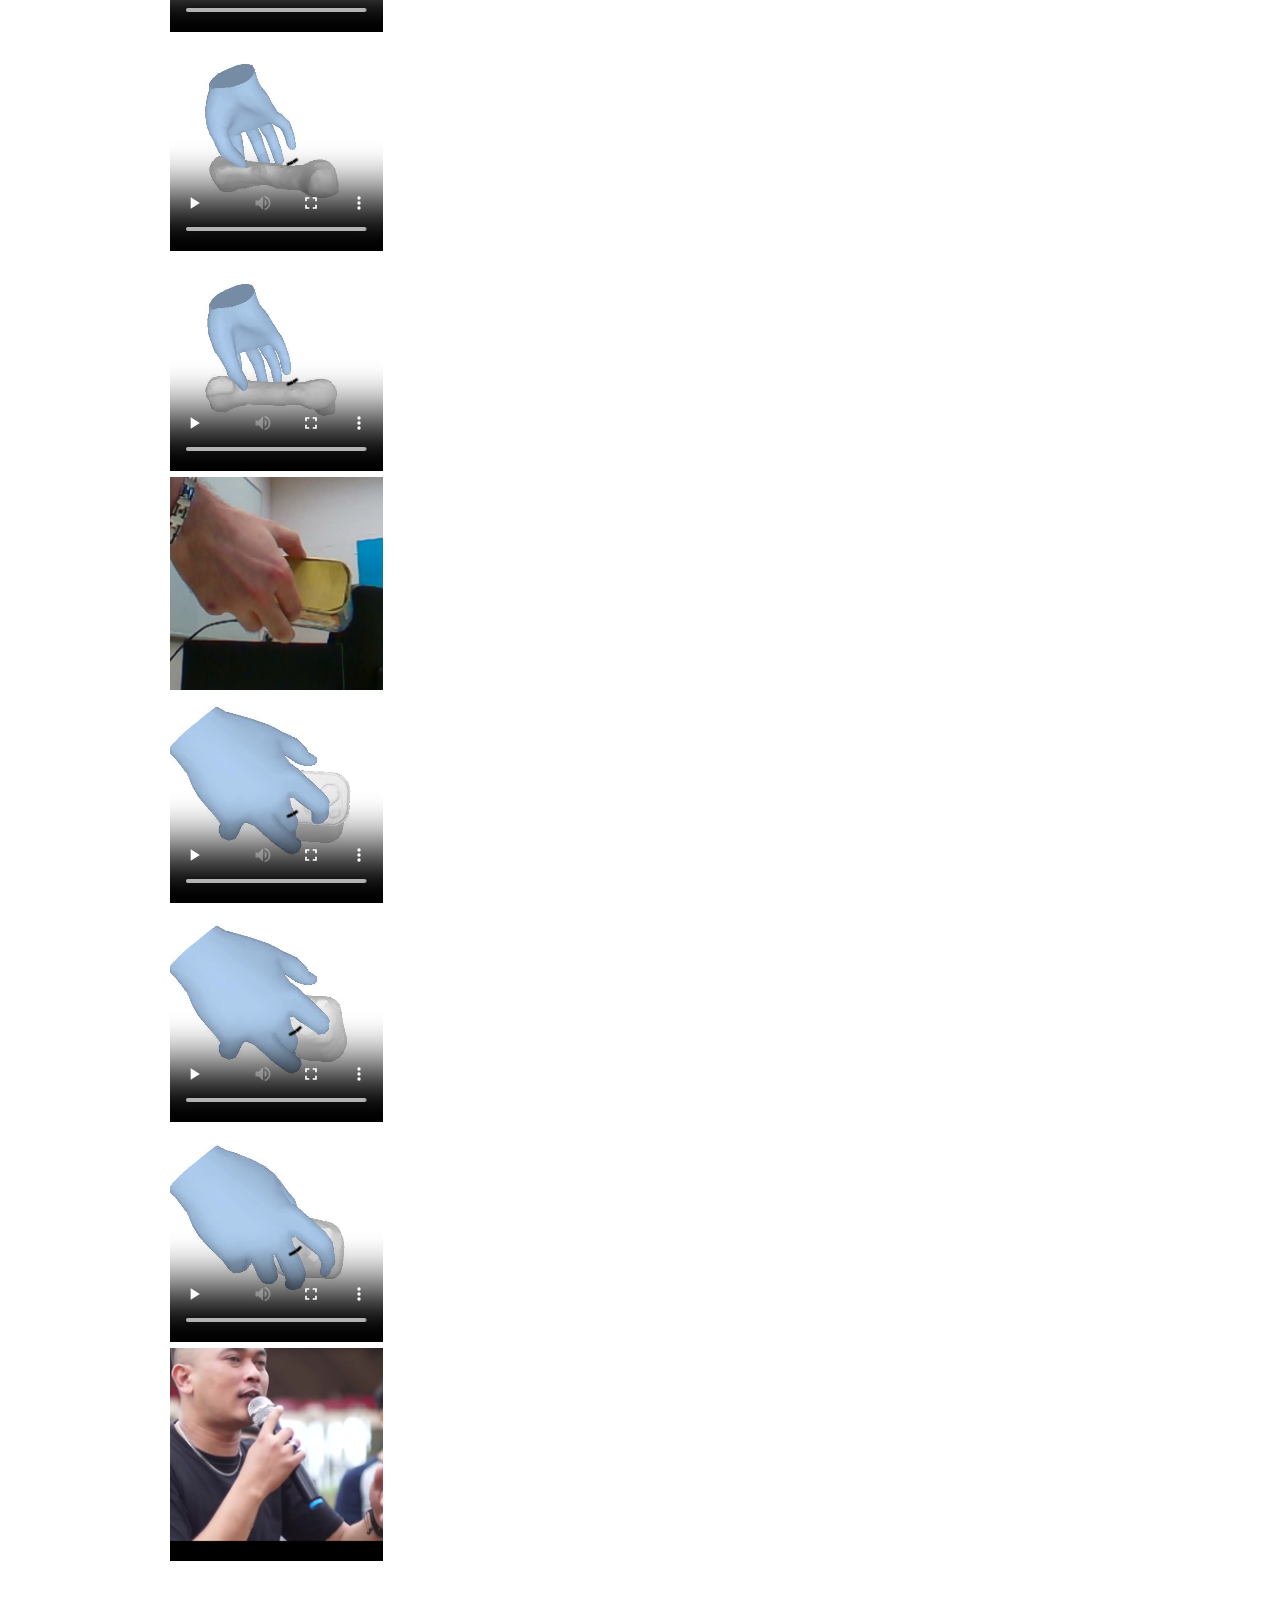
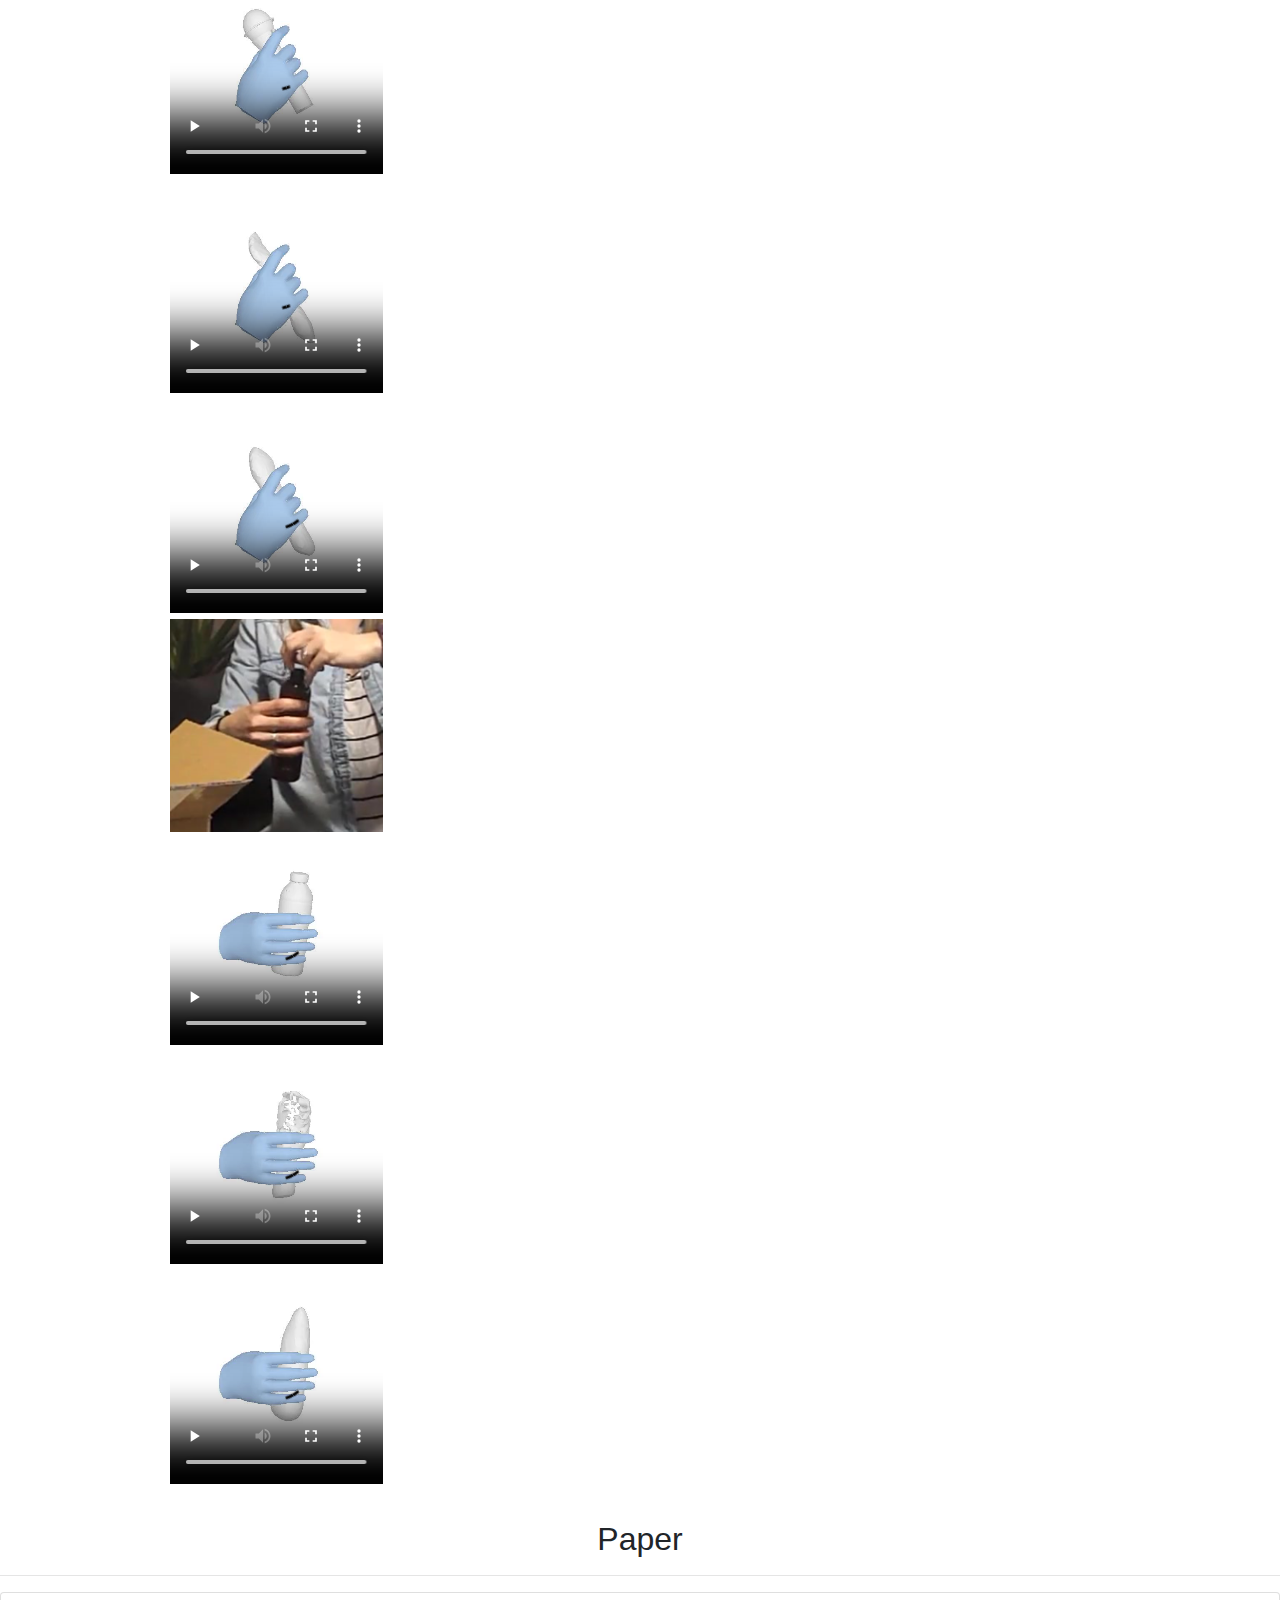
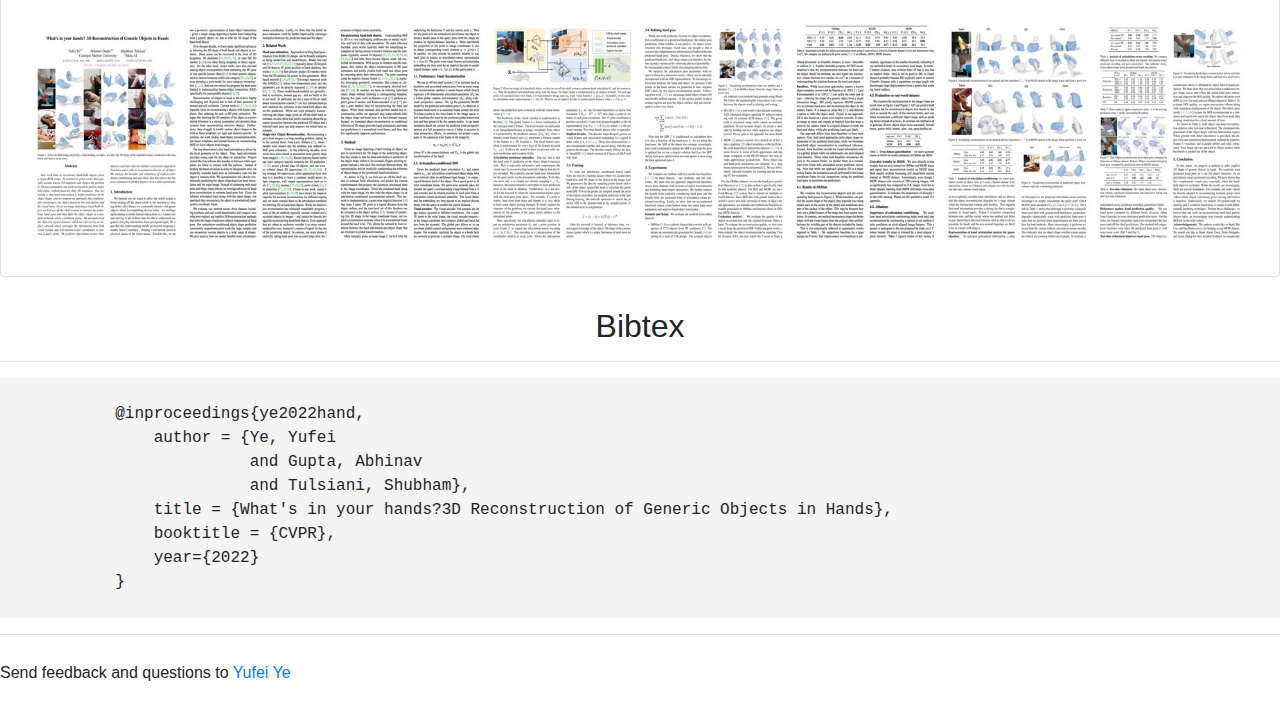
<file: wo_art.html>
<!DOCTYPE html>
<html lang="en"><head><meta http-equiv="Content-Type" content="text/html; charset=UTF-8">
    
    <meta http-equiv="X-UA-Compatible" content="IE=edge">
    <meta name="viewport" content="width=device-width, initial-scale=1">
    <meta name="description" content="Implicit Neural Representations with Periodic Activation Functions">
    <meta name="author" content="Vincent Sitzmann,
                                Julien Martel,
                                Alex Bergman,
                                David Lindell,
                                Gordon Wetzstein">

    <title>3D Reconstruction of Generic Objects in Hands</title>
    <!-- Bootstrap core CSS -->
    <!--link href="bootstrap.min.css" rel="stylesheet"-->
    <link rel="stylesheet" href="./template/bootstrap.min.css" integrity="sha384-Gn5384xqQ1aoWXA+058RXPxPg6fy4IWvTNh0E263XmFcJlSAwiGgFAW/dAiS6JXm" crossorigin="anonymous">

    <!-- Custom styles for this template -->
    <link href="./template/offcanvas.css" rel="stylesheet">
    <!-- <link rel="icon" href="img/favicon.gif" type="image/gif"> -->
<style type="text/css">/* Copyright 2014-present Evernote Corporation. All rights reserved. */
@keyframes caretBlink {
    from { opacity: 1.0; }
    to { opacity: 0.0; }
}

@keyframes rotateSpinner {
    from {
        transform:rotate(0deg);
    }
    to {
        transform:rotate(360deg);
    }
}

#text-tool-caret {
    animation-name: caretBlink;  
    animation-iteration-count: infinite;  
    animation-timing-function: cubic-bezier(1.0,0,0,1.0);
    animation-duration: 1s; 
}

#en-markup-loading-spinner {
    position: absolute;
    top: calc(50% 16px);
    left: calc(50% 16px);
    width: 32px;
    height: 32px;
}

#en-markup-loading-spinner img {
    position: relative;
    top: 0px;
    left: 0px;
    animation-name: rotateSpinner;
    animation-duration: 0.6s;
    animation-iteration-count: infinite;
    animation-timing-function: linear;
}
</style><style type="text/css">/* Copyright 2014-present Evernote Corporation. All rights reserved. */
.skitchToastBoxContainer {
    position: absolute;
    width: 125%;
    text-align: center;
    top: 30px;
    -webkit-user-select: none;
    -moz-user-select: none;
    pointer-events: none;
}

.skitchToastBox {
    width: 200px;
    height: 16px;
    padding: 12px;
    background-color: rgba(47, 55, 61, 0.95);
    border-radius: 4px;
    color: white;
    cursor: default;
    font-size: 10pt;
    text-shadow: 1px 1px 2px rgba(0, 0, 0, 0.32);
    font-family: 'Soleil', Helvetica, Arial, sans-serif;
    border: 2px rgba(255, 255, 255, 0.38) solid;
}

.lang-zh-cn .skitchToastBox {
    font-family: '微软雅黑', 'Microsoft YaHei', SimSun,
        '&#x30E1;&#x30A4;&#x30EA;&#x30AA;', Meiryo, 'MS PGothic', 'Soleil',
        Helvetica, Arial, sans-serif;
}

.lang-ja-jp .skitchToastBox {
    font-family: '&#x30E1;&#x30A4;&#x30EA;&#x30AA;', Meiryo, 'MS PGothic',
        '微软雅黑', 'Microsoft YaHei', SimSun, 'Soleil', Helvetica, Arial,
        sans-serif;
}

.skitchToast {
    padding-left: 20px;
    padding-right: 20px;
    display: inline-block;
    height: 10px;
    color: #f1f5f8;
    text-align: center;
}

.skitchVisible {
    /* Don't remove this class it's a hack used by the Evernote Clipper */
}
</style><style type="text/css">/* Copyright 2014-present Evernote Corporation. All rights reserved. */

@font-face {
    font-family: 'Soleil';
    src: url([data-uri]);
    font-weight: normal;
    font-style: normal;
}
</style><style type="text/css">/* Copyright 2019-present Evernote Corporation. All rights reserved. */

#en-markup-disabled {
    position: fixed;
    z-index: 9999;
    width: 125%;
    height: 125%;
    top: 0px;
    left: 0px;
    cursor: default;
    -webkit-user-select: none;
}

#en-markup-alert-container {
    position: absolute;
    z-index: 9999;
    width: 450px;
    left: calc(50% 225px);
    top: calc(50% 85px);
    background-color: white;
    box-shadow: 0 2px 7px 1px rgba(0,0,0,0.35);
    -webkit-user-select: none;
}

#en-markup-alert-container .cell-1 {
    position: relative;
    height: 110px;
    width: 105px;
    float: left;
    text-align: center;
    background-image: url([data-uri]);
    background-position: 65% 50%;
    background-repeat: no-repeat;
}

#en-markup-alert-container .cell-2 {
    position: relative;
    float: left;
    width: 345px;
    margin-top: 29px;
    margin-bottom: 20px;
}

#en-markup-alert-container .cell-2 .cell-2-title {
    margin-bottom: 5px;
    padding-right: 30px;
    font-size: 12pt;
    font-family: Tahoma, Arial;
}

#en-markup-alert-container .cell-2 .cell-2-message {
    padding-right: 30px;
    font-size: 9.5pt;
    font-family: Tahoma, Arial;
}

#en-markup-alert-container .cell-3 {
    position: relative;
    width: 450px;
    height: 60px;
    float: left;
    background-color: rgb(240,240,240);
}

#en-markup-alert-container .cell-3 button {
    position: absolute;
    top: 12px;
    right: 15px;
    width: 110px;
    height: 36px;
}

#en-markup-alert-container .cell-3 button.alt-button {
    position: absolute;
    top: 12px;
    right: 140px;
    width: 110px;
    height: 36px;
}
</style></head>

<body>
<div class="jumbotron jumbotron-fluid">
    <div class="container"></div>
    <h2>What's in your hands?<br> 3D Reconstruction of Generic Objects in Hands</h2>
    <h3>CVPR 2022</h3>
    <hr>
    <p class="authors">
        <a href=""> Yufei Ye</a>,
        <a href=""> Abhinav Gupta</a>,
        <a href=""> Shubham Tulsiani</a><br>
        <a href=""> Carnegie Mellon University</a>,
        <a href=""> Meta AI</a>
    </p>
    <div class="btn-group" role="group" aria-label="Top menu">
        <a class="btn btn-primary" href="">Paper</a>
        <a class="btn btn-primary" href="">Colab Notebook</a>
        <a class="btn btn-primary" href="">Code</a>
        <a class="btn btn-primary" href="./index.html">Home</a>
    </div>
</div>

<div class="container">

    <div class="section">
        <h2>Ablations on Hand Articulation </h2>     <hr><p>
            We ablate with or without explicitly considering hand pose. The comparison suggests that hand information provides complementary cue to visual inputs to alleviate depth ambguity.  
        </p>
        <div class="row justify-content-left">

<div class="col-sm-3"><h5>Input</h5><a href="wo_art/00009001.png"><img src="wo_art/test_115_inp.png" width="100%"> </a></div>
<div class="col-sm-3"><h5>Ground Truth</h5></h5><video controls width="100%"><source src="wo_art/test_115_gt.mp4" type="video/mp4"></video></div>
<div class="col-sm-3"><h5>W/O Articulation</h5><video controls width="100%"><source src="wo_art/test_115_woart.mp4" type="video/mp4"></video></div>
<div class="col-sm-3"><h5>Our Method</h5><video controls width="100%"><source src="wo_art/test_115_ours.mp4" type="video/mp4"></video></div>
        </div>

<div class="col-sm-3"><a href="wo_art/00009001.png"><img src="wo_art/00009001.png" width="100%"> </a></div>
<div class="col-sm-3"></h5><video controls width="100%"><source src="wo_art/00009001_gt.mp4" type="video/mp4"></video></div>
<div class="col-sm-3"><video controls width="100%"><source src="wo_art/00009001_woart.mp4" type="video/mp4"></video></div>
<div class="col-sm-3"><video controls width="100%"><source src="wo_art/00009001_ours.mp4" type="video/mp4"></video></div>

<div class="col-sm-3"><a href="wo_art/00008501.png"><img src="wo_art/00008501.png" width="100%"> </a></div>
<div class="col-sm-3"><video controls width="100%"><source src="wo_art/00008501_gt.mp4" type="video/mp4"></video></div>
<div class="col-sm-3"><video controls width="100%"><source src="wo_art/00008501_woart.mp4" type="video/mp4"></video></div>
<div class="col-sm-3"><video controls width="100%"><source src="wo_art/00008501_ours.mp4" type="video/mp4"></video></div>

<div class="col-sm-3"><a href="wo_art/00009750.png"><img src="wo_art/00009750.png" width="100%"> </a></div>
<div class="col-sm-3"><video controls width="100%"><source src="wo_art/00009750_gt.mp4" type="video/mp4"></video></div>
<div class="col-sm-3"><video controls width="100%"><source src="wo_art/00009750_woart.mp4" type="video/mp4"></video></div>
<div class="col-sm-3"><video controls width="100%"><source src="wo_art/00009750_ours.mp4" type="video/mp4"></video></div>


<div class="col-sm-3"><a href="wo_art/train_GSF10_0129.png"><img src="wo_art/train_GSF10_0129.png" width="100%"> </a></div>
<div class="col-sm-3"><video controls width="100%"><source src="wo_art/train_GSF10_0129_gt.mp4" type="video/mp4"></video></div>
<div class="col-sm-3"><video controls width="100%"><source src="wo_art/train_GSF10_0129_woart.mp4" type="video/mp4"></video></div>
<div class="col-sm-3"><video controls width="100%"><source src="wo_art/train_GSF10_0129_ours.mp4" type="video/mp4"></video></div>

<div class="col-sm-3"><a href="wo_art/train_MDF10_2702.png"><img src="wo_art/train_MDF10_2702.png" width="100%"> </a></div>
<div class="col-sm-3"><video controls width="100%"><source src="wo_art/train_MDF10_2702_gt.mp4" type="video/mp4"></video></div>
<div class="col-sm-3"><video controls width="100%"><source src="wo_art/train_MDF10_2702_woart.mp4" type="video/mp4"></video></div>
<div class="col-sm-3"><video controls width="100%"><source src="wo_art/train_MDF10_2702_ours.mp4" type="video/mp4"></video></div>

<div class="col-sm-3"><a href="wo_art/train_GPMF10_0526.png"><img src="wo_art/train_GPMF10_0526.png" width="100%"> </a></div>
<div class="col-sm-3"><video controls width="100%"><source src="wo_art/train_GPMF10_0526_gt.mp4" type="video/mp4"></video></div>
<div class="col-sm-3"><video controls width="100%"><source src="wo_art/train_GPMF10_0526_woart.mp4" type="video/mp4"></video></div>
<div class="col-sm-3"><video controls width="100%"><source src="wo_art/train_GPMF10_0526_ours.mp4" type="video/mp4"></video></div>


<div class="col-sm-3"><a href="wo_art/boardgame_v_cx0_G7zCYSc_frame000292.png"><img src="wo_art/boardgame_v_cx0_G7zCYSc_frame000292.png" width="100%"> </a></div>
<div class="col-sm-3"><video controls width="100%"><source src="wo_art/boardgame_v_cx0_G7zCYSc_frame000292_gt.mp4" type="video/mp4"></video></div>
<div class="col-sm-3"><video controls width="100%"><source src="wo_art/boardgame_v_cx0_G7zCYSc_frame000292_woart.mp4" type="video/mp4"></video></div>
<div class="col-sm-3"><video controls width="100%"><source src="wo_art/boardgame_v_cx0_G7zCYSc_frame000292_ours.mp4" type="video/mp4"></video></div>

<div class="col-sm-3"><a href="wo_art/packing_v_wkPa2BB7U1k_frame000144.png"><img src="wo_art/packing_v_wkPa2BB7U1k_frame000144.png" width="100%"> </a></div>
<div class="col-sm-3"><video controls width="100%"><source src="wo_art/packing_v_wkPa2BB7U1k_frame000144_gt.mp4" type="video/mp4"></video></div>
<div class="col-sm-3"><video controls width="100%"><source src="wo_art/packing_v_wkPa2BB7U1k_frame000144_woart.mp4" type="video/mp4"></video></div>
<div class="col-sm-3"><video controls width="100%"><source src="wo_art/packing_v_wkPa2BB7U1k_frame000144_ours.mp4" type="video/mp4"></video></div>


        </div> 
    </div>


    <div class="section">
        <h2>Paper</h2>
        <hr>
        <div>
            <div class="list-group">
                <a href="https://arxiv.org/abs/2006.09661" class="list-group-item">
                    <img src="thumbnail.jpg" style="width:100%; margin-right:-20px; margin-top:-10px;">
                </a>
            </div>
        </div>
    </div>
    

    <div class="section">
        <h2>Bibtex</h2>
        <hr>
        <div class="bibtexsection">
            @inproceedings{ye2022hand,
                author = {Ye, Yufei
                          and Gupta, Abhinav
                          and Tulsiani, Shubham},
                title = {What's in your hands?3D Reconstruction of Generic Objects in Hands},
                booktitle = {CVPR},
                year={2022}
            }
        </div>
    </div>

    <hr>

    <footer>
        <p>Send feedback and questions to <a href="https://judyye.github.io/">Yufei Ye</a></p>
    </footer>
</div>


<script src="./template/jquery-3.5.1.slim.min.js" integrity="sha384-DfXdz2htPH0lsSSs5nCTpuj/zy4C+OGpamoFVy38MVBnE+IbbVYUew+OrCXaRkfj" crossorigin="anonymous"></script>
<script src="./template/popper.min.js" integrity="sha384-Q6E9RHvbIyZFJoft+2mJbHaEWldlvI9IOYy5n3zV9zzTtmI3UksdQRVvoxMfooAo" crossorigin="anonymous"></script>
<script src="./template/bootstrap.min.js" integrity="sha384-OgVRvuATP1z7JjHLkuOU7Xw704+h835Lr+6QL9UvYjZE3Ipu6Tp75j7Bh/kR0JKI" crossorigin="anonymous"></script>



</div></div></body></html>
</file>
<file: template/offcanvas.css>
/*
 * Style tweaks
 * --------------------------------------------------
 */
html,
body {
  overflow-x: hidden;  /*Prevent scroll on narrow devices */
  padding-top: 30px;
    text-align: justify;
}
footer {
  padding: 10px 0;
}
.authors {
  font-size: 20px;
}
/*.container {
  max-width: 768px;
}*/
.container {
  max-width: 1000px;
}
p {
  font-size: 16px;
  /*padding-bottom: 20px;*/
}

li {
  font-size: 16px;
}

h2 {
    text-align: center;
    align: center;
}

.jumbotron{
    text-align: center;
}

.btn {
    font-size: 18px;
}

.btn-disabled {
    /*background-color: #f4f4f4;*/
}

.jumbotron h2 {
  font-size: 36px;
}

.section {
  padding-top: 30px;
}

.center{
  display: block;
  margin-left: auto;
  margin-right: auto;
}

.vcontainer {
    position: relative;
    width: 100%;
    height: 0;
    padding-bottom: 56.25%;
}
.video {
    position: absolute;
    top: 0;
    left: 0;
    width: 100%;
    height: 100%;
}

.gif {
    padding:10px;
    display: block;
    margin-left: auto;
    margin-right: auto;
    text-align: center;
}

.caption {
  width:75%; 
  font-size:14px
}

.bibtexsection {
  font-family: "Courier",monospace;
  font-size:16px;
  white-space:pre;
  background-color: #f4f4f4;
  text-align:left;
}

.canvas-row canvas {
  max-width:100%;
}

.padding-0{
    padding-right:0;
    padding-left:0;
}

.vspace-top {
    margin-top: 30px;
}
</file>
